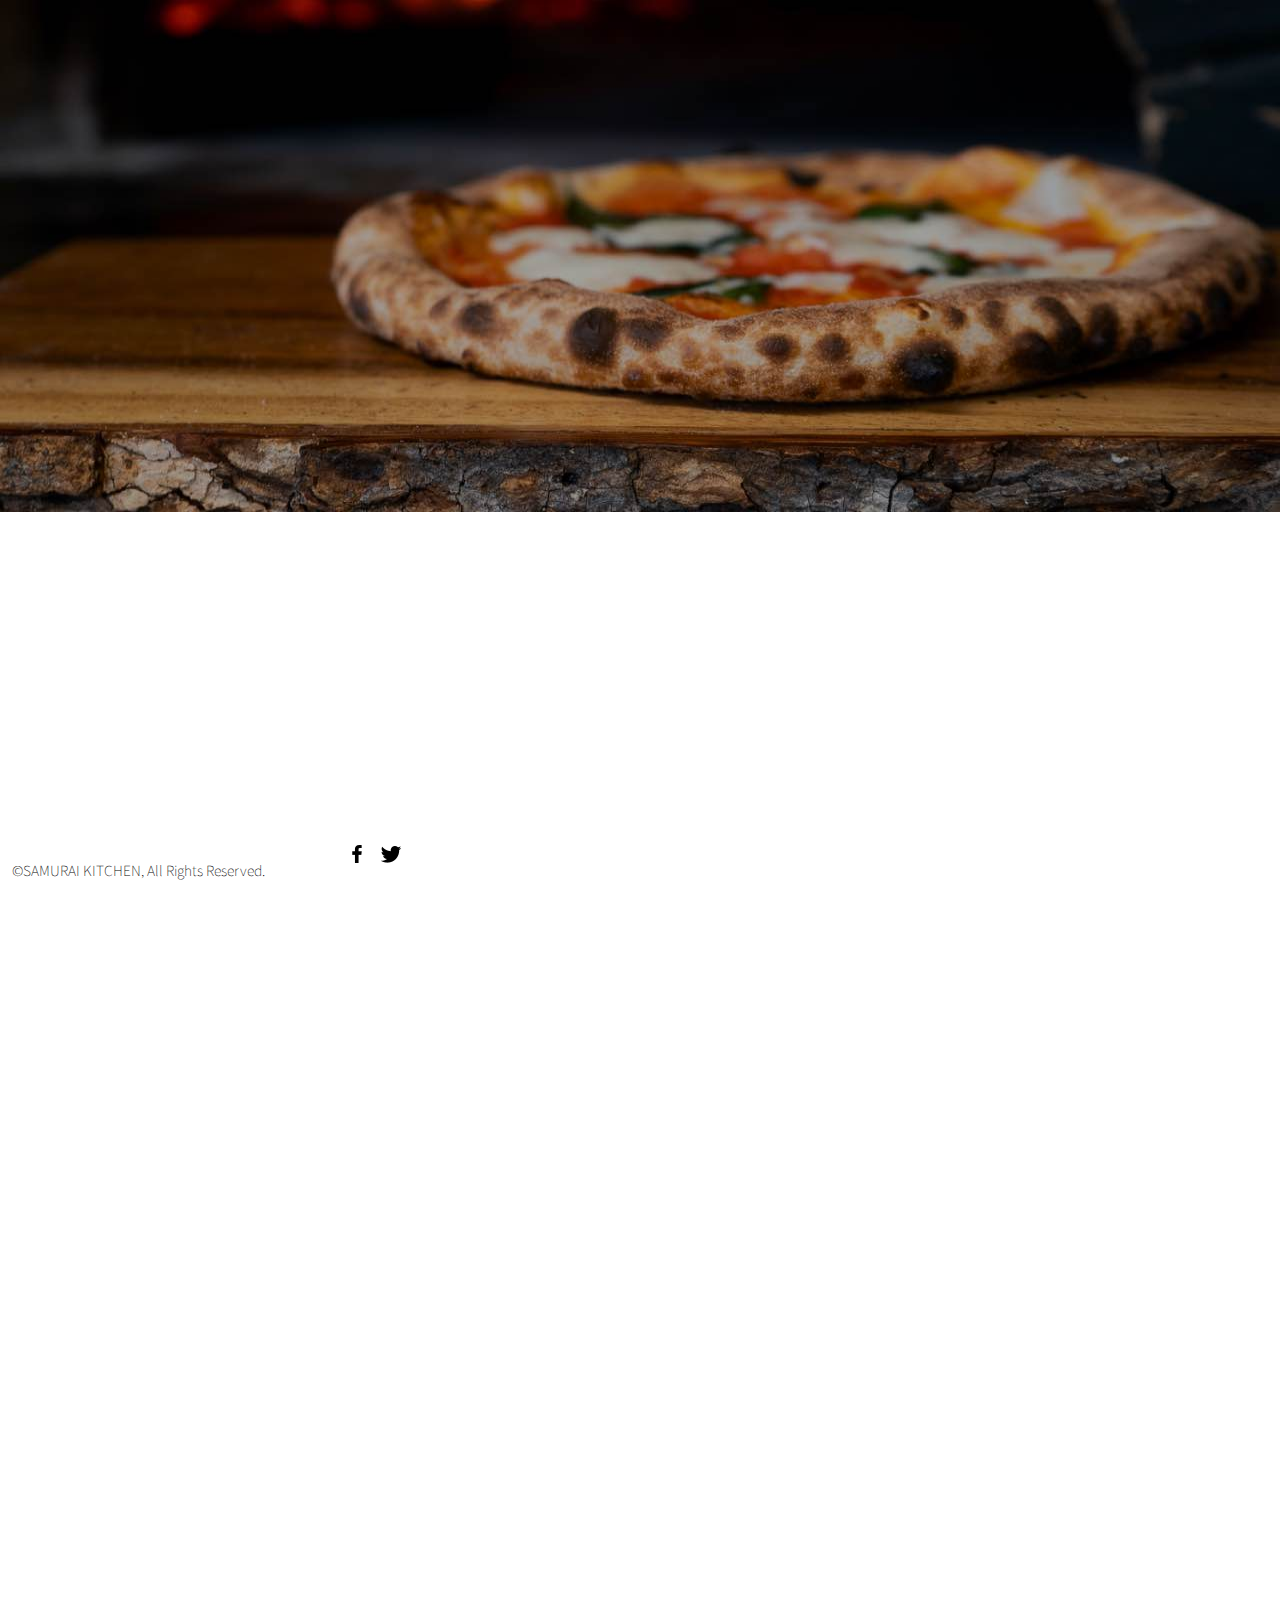
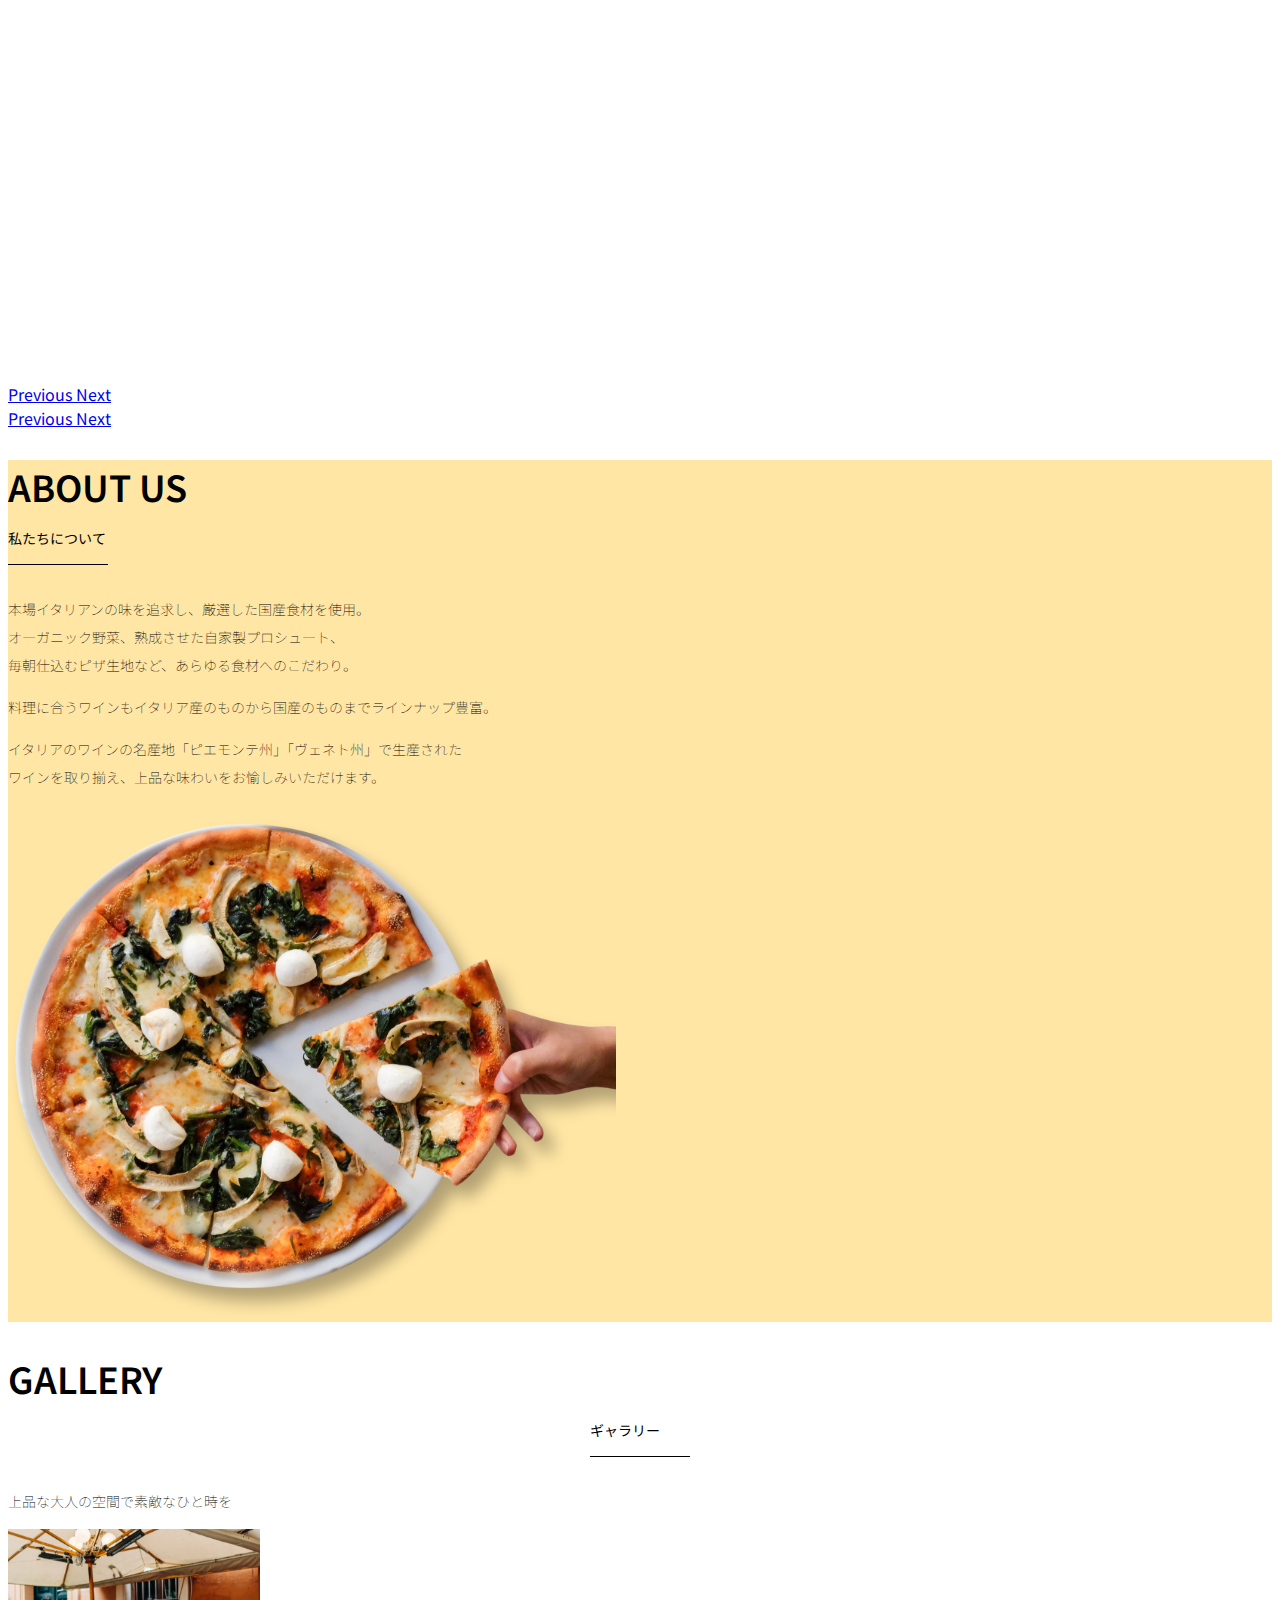
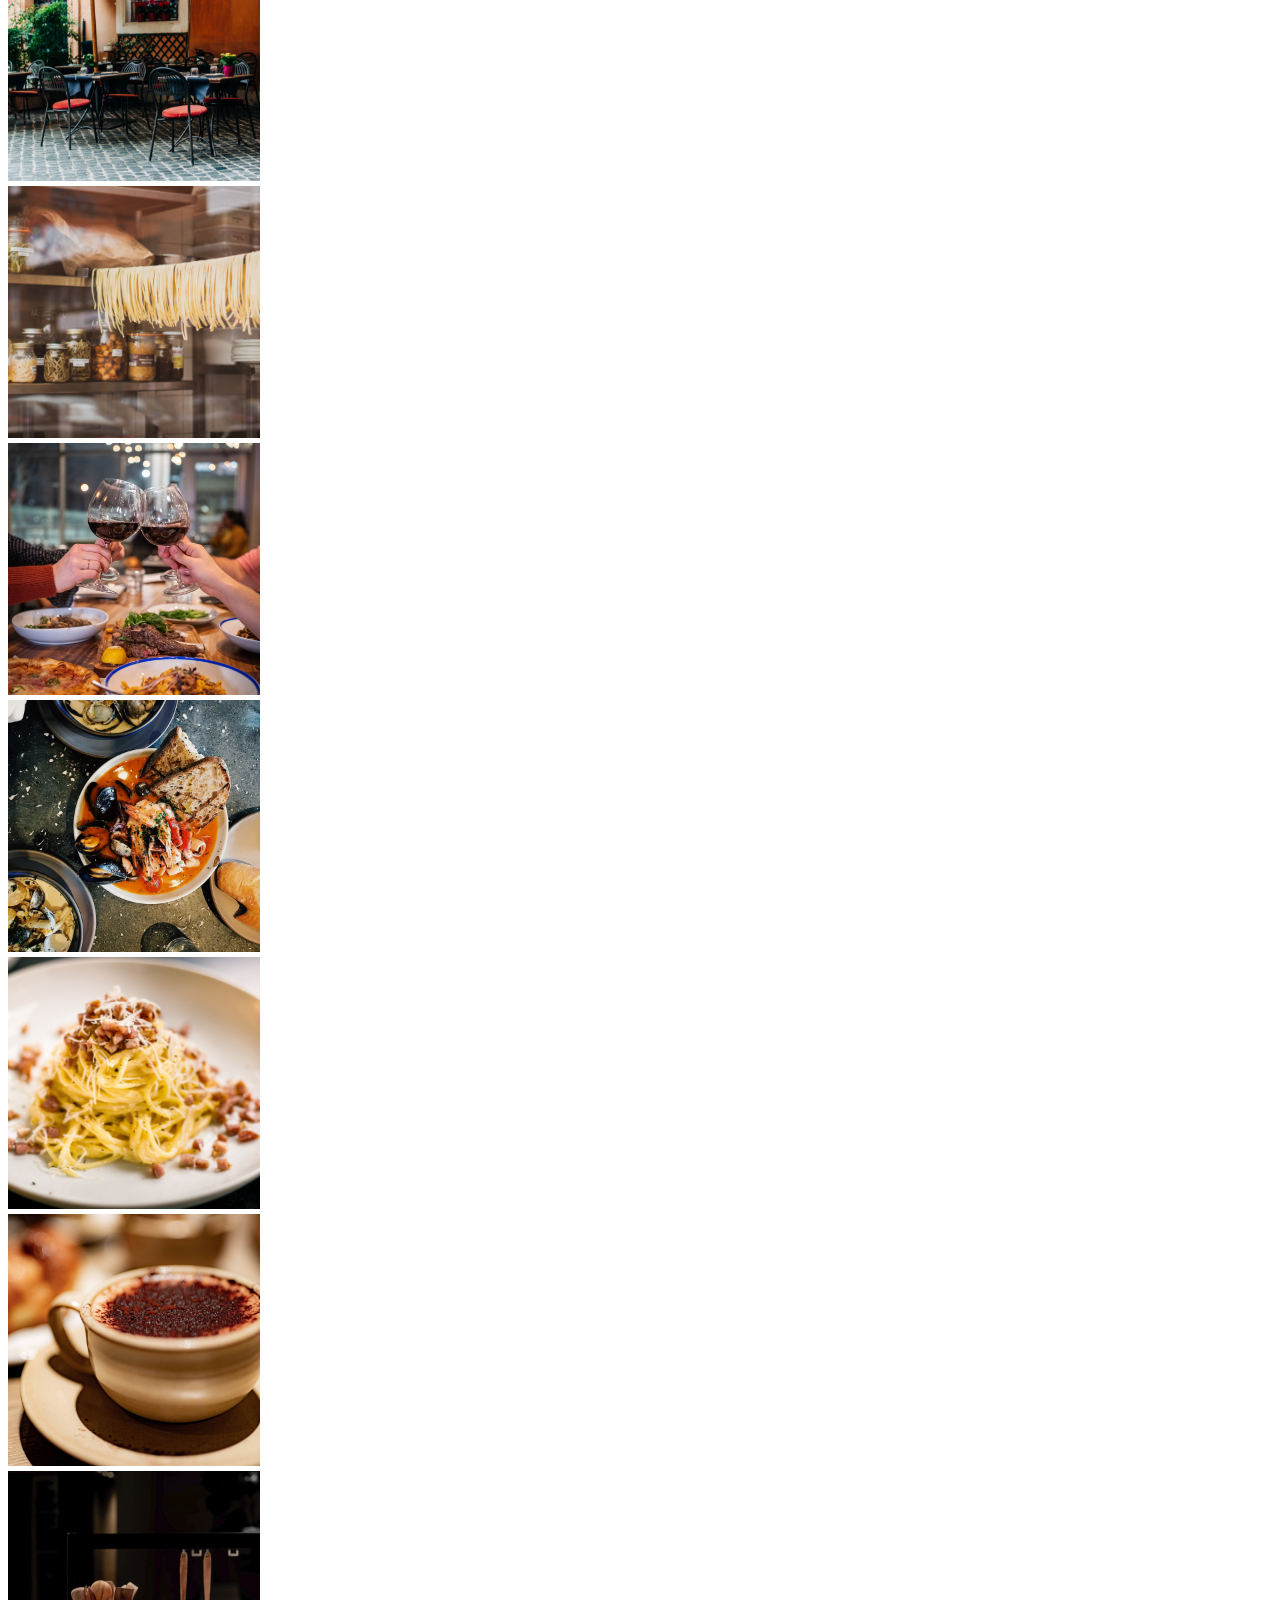
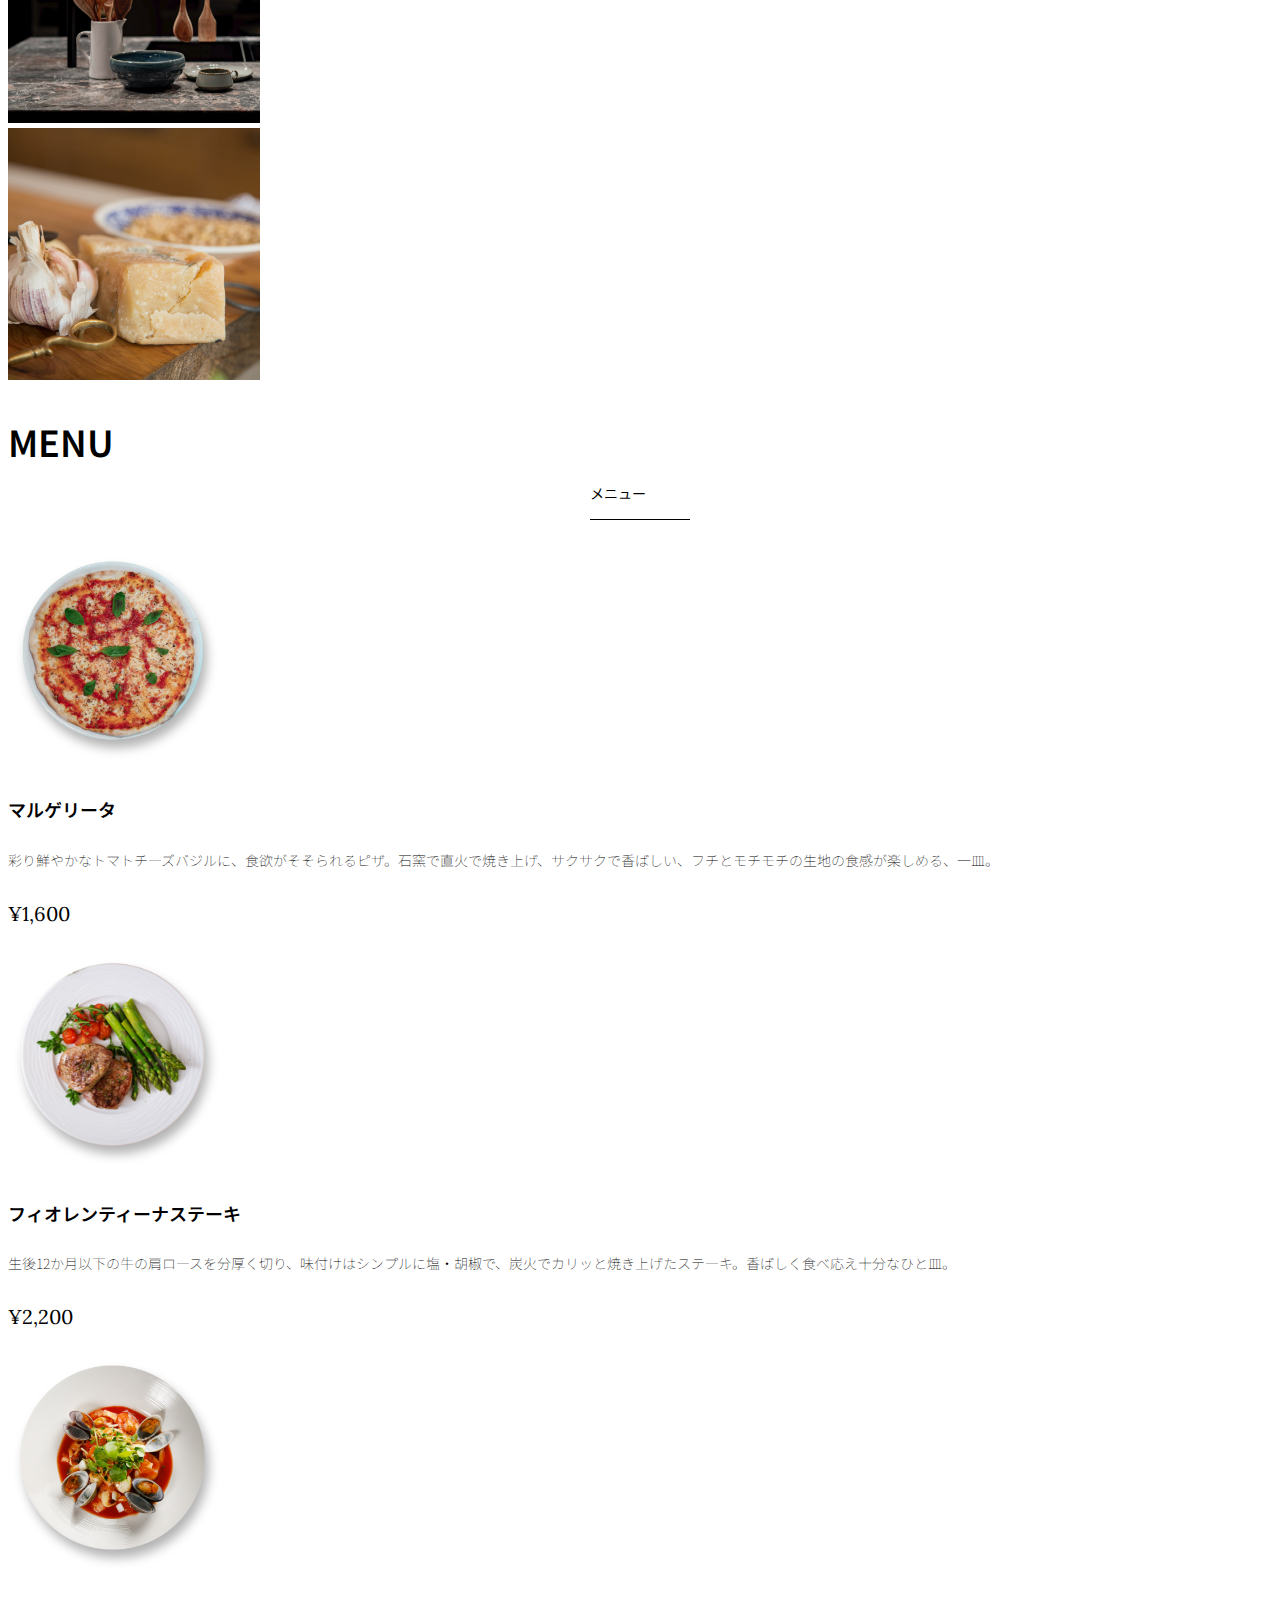
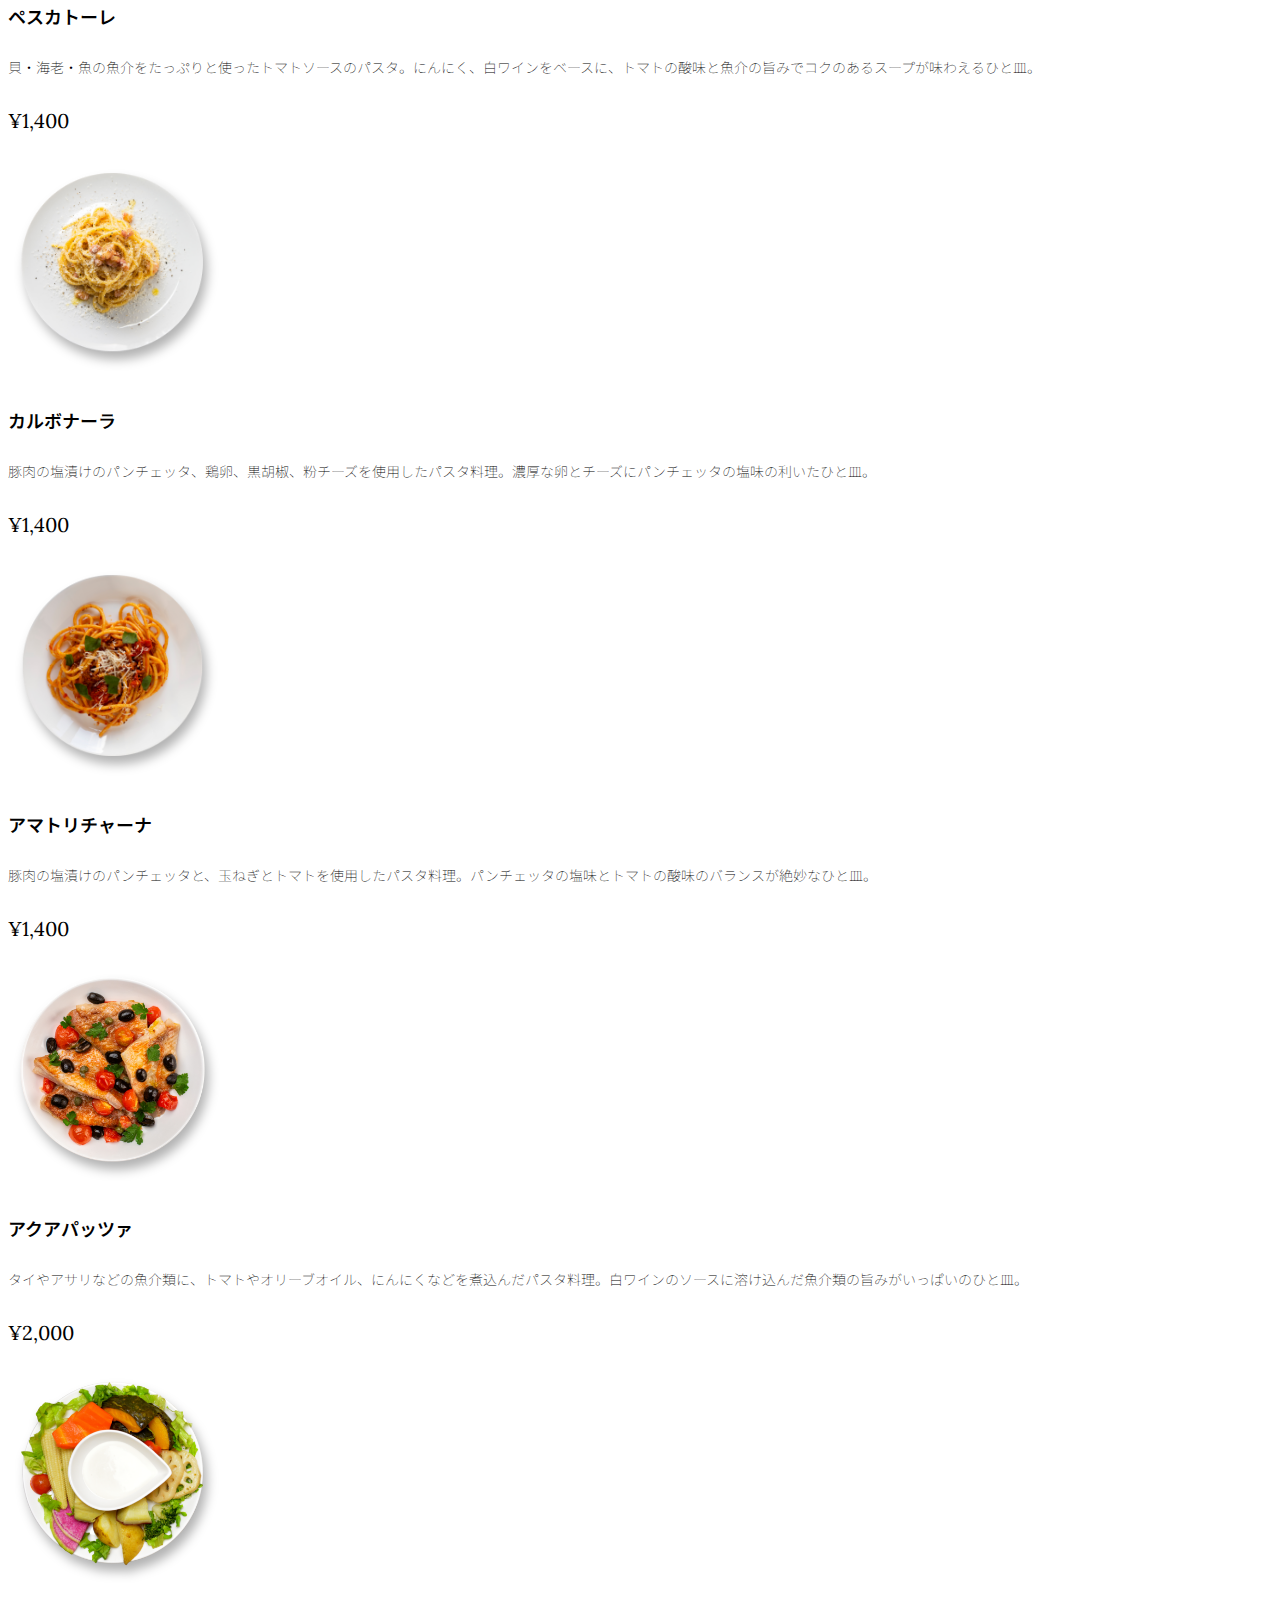
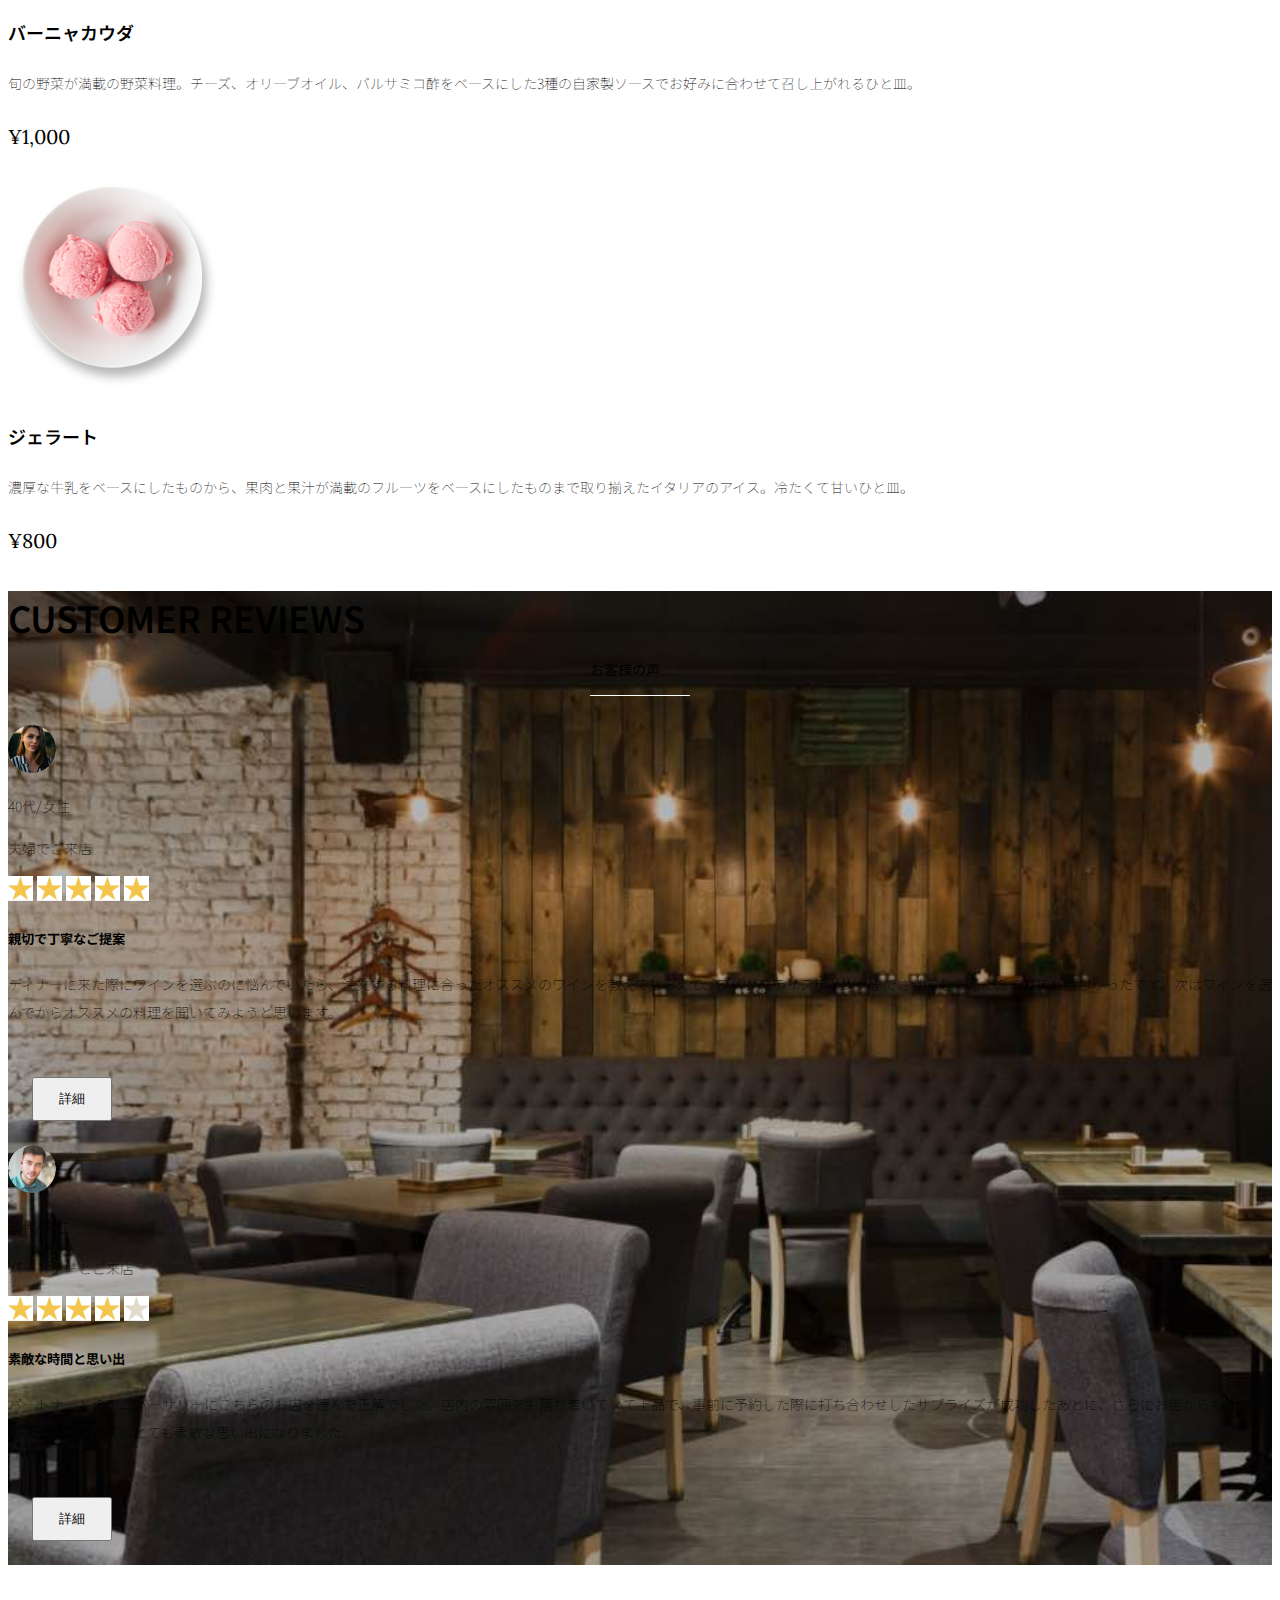
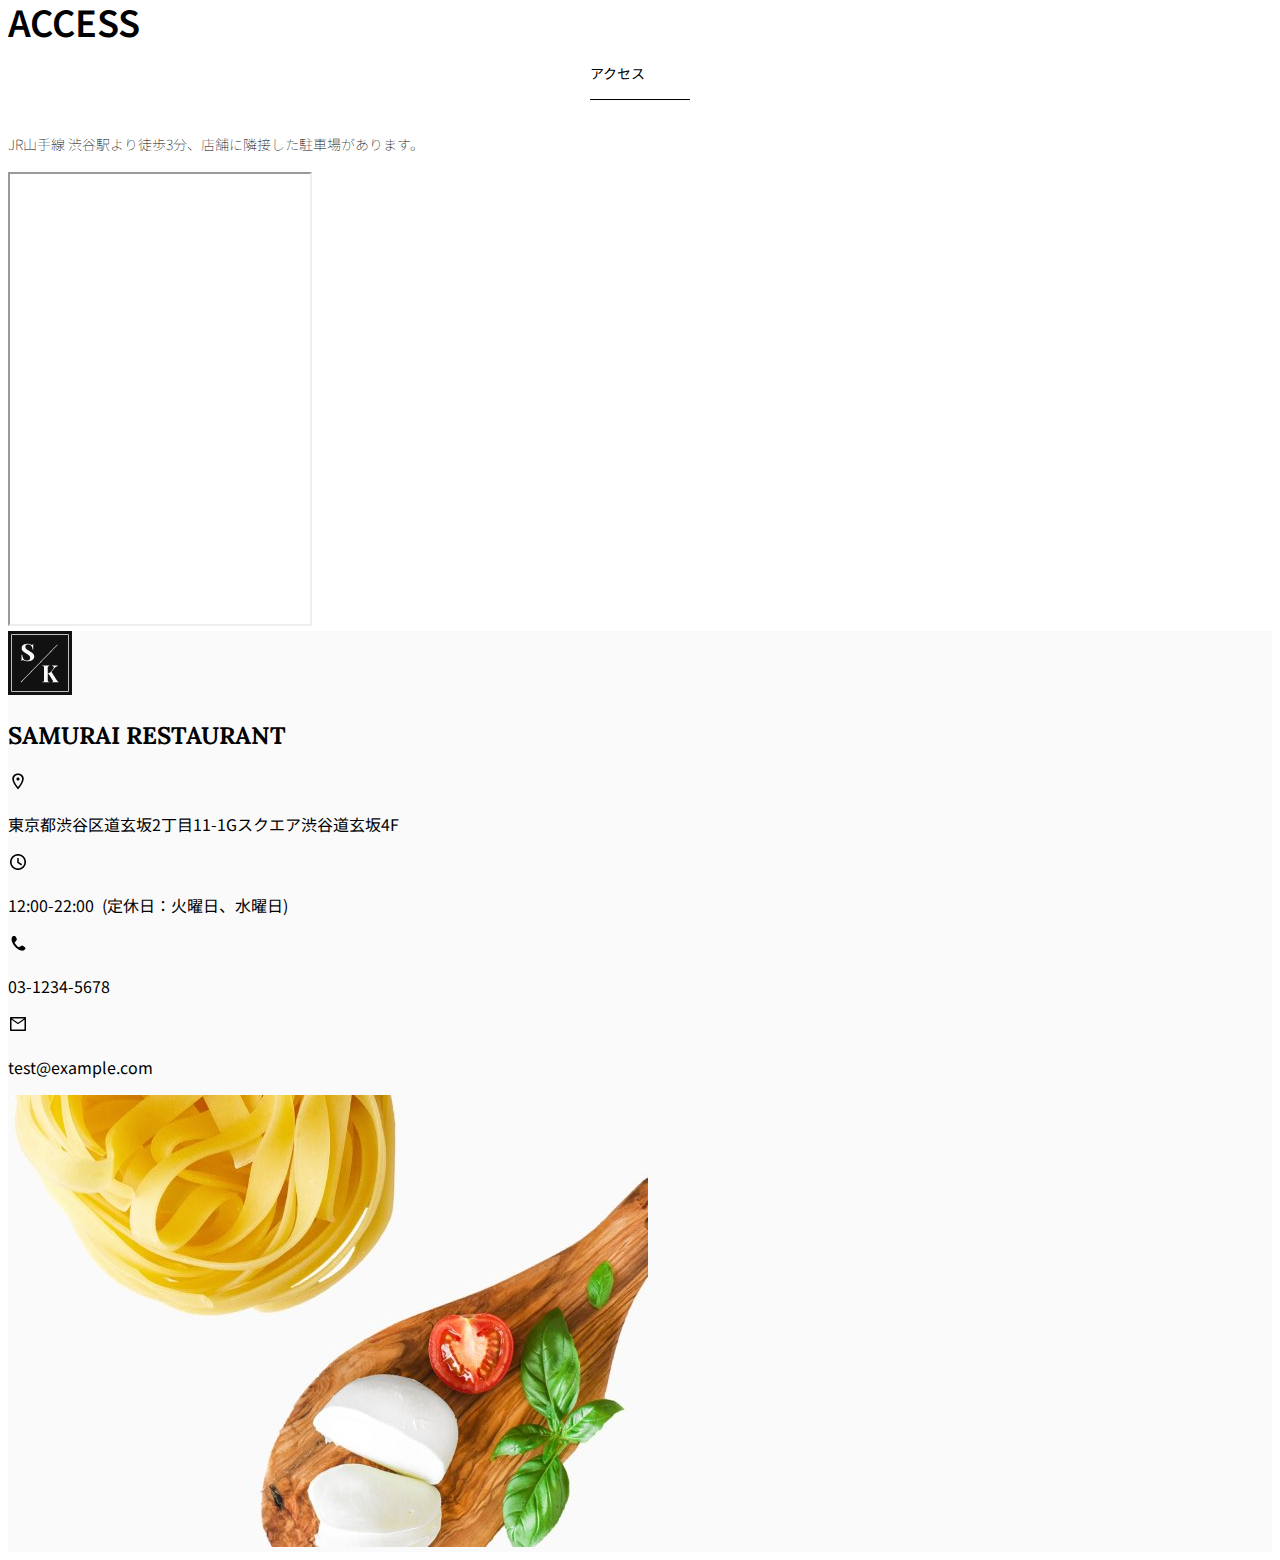
<file: code_for_design_comp/index.html>
<!doctype html>
<html lang="ja">

<head>
  <meta charset="utf-8">
  <meta name="viewport" content="width=device-width, initial-scale=1">
  <meta name="description" content="">
  <meta name="author" content="SAMURAI ENGINEER">
  <title>SAMURAI XD_HTML教材</title>
  <!-- ************************************************ bootstrap.min.cssの読み込み -->
 <link href="https://cdn.jsdelivr.net/npm/bootstrap@5.0.0-beta1/dist/css/bootstrap.min.css" rel="stylesheet"integrity="sha384-giJF6kkoqNQ00vy+HMDP7azOuL0xtbfIcaT9wjKHr8RbDVddVHyTfAAsrekwKmP1" crossorigin="anonymous">
<!-- ************************************************ bootstrap.bundle.min.jsの読み込み -->
  <script src="https://cdn.jsdelivr.net/npm/bootstrap@5.0.0-beta1/dist/js/bootstrap.bundle.min.js" integrity="sha384-ygbV9kiqUc6oa4msXn9868pTtWMgiQaeYH7/t7LECLbyPA2x65Kgf80OJFdroafW" crossorigin="anonymous" defer>
  </script>

  <!-- ************************************************ Google Font読み込み -->
  <link rel="preconnect" href="https://fonts.gstatic.com">
  <link href="https://fonts.googleapis.com/css2?family=Lora&display=swap" rel="stylesheet">
  <link href="https://fonts.googleapis.com/css2?family=Noto+Sans+JP:wght@300&display=swap" rel="stylesheet">
  <!-- ************************************************ Font Awesome -->
  <link rel="stylesheet" href="https://use.fontawesome.com/releases/v5.1.0/css/all.css"
    integrity="sha384-lKuwvrZot6UHsBSfcMvOkWwlCMgc0TaWr+30HWe3a4ltaBwTZhyTEggF5tJv8tbt" crossorigin="anonymous">
  <!-- ************************************************今回作成する styles.cssの読み込み -->
  <link href="stylesheet/style.css" rel="stylesheet">
  <!-- ************************************************  -->
</head>

<body>
  <main>
    <!-- ************************************************ ナビゲーションバー開始 -->
      <nav class="navbar navbar-expand-lg">
     <div class="container">
       <a class="navbar-brand my_navbar_brand">
         <img class="img-fluid navbar_brand_logo" src="img/site_logo.png" alt="サイトアイコン"><span>SAMURAI KITCHEN</span>
       </a>
      <div class="navbar-toggler hamburger_menu" data-bs-toggle="collapse" data-bs-target="#navbarNav"
        aria-controls="navbarNav" aria-expanded="false" aria-label="Toggle navigation">
    <input type="checkbox" id="hamburger_btn_check">
    <label for="hamburger_btn_check" class="hamburger_btn">
    <img class="btn_open" src="img/button_open.png" alt="ナビゲーションバーのボタン">
    <img class="btn_close" src="img/button_close.png" alt="ナビゲーションバーのボタン">
    </label>
</div>
       <div class="collapse navbar-collapse justify-content-end" id="navbarNav">
         <ul class="navbar-nav">
           <li class="nav-item px-2">
             <a class="nav-link my_nav_link my-2" aria-current="page" href="#">HOME</a>
           </li>

           <li class="nav-item px-2">
             <a class="nav-link my_nav_link my-2" href="#about">ABOUT US</a>
           </li>

           <li class="nav-item px-2">
             <a class="nav-link my_nav_link my-2" href="#gallery">GALLERY</a>
           </li>

           <li class="nav-item px-2">
             <a class="nav-link my_nav_link my-2" href="#menu">MENU</a>
           </li>

           <li class="nav-item px-2">
             <a class="nav-link my_nav_link my-2" href="#review">CUSTOMER REVIEWS</a>
           </li>

           <li class="nav-item px-2">
             <a class="nav-link my_nav_link my-2" href="#access">ACCESS</a>
           </li>
             
         </ul>
       </div>
     </div>
   </nav>

    <!-- ************************************************ ナビゲーションバー終了 -->

    <!-- ************************************************ カルーセル開始 -->

   <div id="myCarousel" class="carousel slide mb-5" data-bs-ride="carousel">
  <ol class="carousel-indicators">
    <li data-bs-target="#myCarousel" data-bs-slide-to="0" class="active"></li>
    <li data-bs-target="#myCarousel" data-bs-slide-to="1"></li>
    <li data-bs-target="#myCarousel" data-bs-slide-to="2"></li>
  </ol>

  <div class="carousel-inner">
    <div class="carousel-item active">
      <img src="img/slider-1.jpg" alt="SAMURAI KITCHEN-1">
      <div class="carousel-caption">
        <h1 class="my_carousel_caption">
          Welcome to<br>
          SAMURAI KITCHEN
        </h1>
      </div>
    </div>

    <div class="carousel-item">
      <img src="img/slider-2.jpg" alt="サンプル画像">
      <div class="carousel-caption">
        <h1 class="my_carousel_caption">
          The fabulous combination of&nbsp;wine&nbsp;and&nbsp;food
        </h1>
      </div>
    </div>

    <div class="carousel-item">
      <img src="img/slider-3.jpg" alt="サンプル画像">
      <div class="carousel-caption">
        <h1 class="my_carousel_caption">Get the Italian taste<br>
          at the SAMURAI&nbsp;KITCHEN
        </h1>
      </div>
    </div>

  </div>
  <a class="carousel-control-prev" href="#myCarousel" role="button" data-bs-slide="prev">
    <span class="carousel-control-prev-icon" aria-hidden="true"></span>
    <span class="visually-hidden">Previous</span>
  </a>

  <a class="carousel-control-next" href="#myCarousel" role="button" data-bs-slide="next">
    <span class="carousel-control-next-icon" aria-hidden="true"></span>
    <span class="visually-hidden">Next</span>
  </a>
</div>


     <!-- コントロールボタン 左側 -->
     <a class="carousel-control-prev" href="#myCarousel" role="button" data-bs-slide="prev">
       <span class="visually-hidden">Previous</span>
     </a>

     <!-- コントロールボタン 右側 -->
     <a class="carousel-control-next" href="#myCarousel" role="button" data-bs-slide="next">
       <span class="visually-hidden">Next</span>
     </a>
   </div>

    <!-- ************************************************ カルーセル終了 -->

    <!-- ************************************************ アバウトセクション開始 -->

<section class="about_us_bg" id="about">
  <div class="container py-5 mb-5">
    <div class="row">
      <div class="col-lg-6 text-left">
        <div class="py-5">
          <h2 class="section_title about mb-5">
            ABOUT US
          </h2>
          <p class="mb-2">
            本場イタリアンの味を追求し、厳選した国産食材を使用。<br>
            オーガニック野菜、熟成させた自家製プロシュート、<br>
            毎朝仕込むピザ生地など、あらゆる食材へのこだわり。<br>
          </p>
          <p class="mb-2">
            料理に合うワインもイタリア産のものから国産のものまでラインナップ豊富。<br>
          </p>
          <p class="mb-2">
            イタリアのワインの名産地「ピエモンテ州」「ヴェネト州」で生産された<br>
            ワインを取り揃え、上品な味わいをお愉しみいただけます。<br>
          </p>
        </div>
      </div>
      <div class="col-lg-6">
        <img src="img/img-about-us.png" class="img-fluid" alt="pizza">
      </div>
    </div>
  </div>
</section>

    <!-- ************************************************ アバウトセクション終了 -->

    <!-- ************************************************ ギャラリーセクション開始 -->

    <section id="gallery">
    <section id="gallery">
      <div class="container mb-5">
        <h2 class="mb-3 section_title gallery text-center">GALLERY</h2>
        <p class="text-center mb-5">
          上品な大人の空間で素敵なひと時を
        </p>

        <div class="row">
          <div class="col-6 col-lg-3 mb-4 d-flex justify-content-center">
            <img class="img-fluid" src="img/gallery-1.jpg" alt="サンプル画像">
          </div>

          <div class="col-6 col-lg-3 mb-4 d-flex justify-content-center">
            <img class="img-fluid" src="img/gallery-2.jpg" alt="サンプル画像">
          </div>

          <div class="col-6 col-lg-3 mb-4 d-flex justify-content-center">
            <img class="img-fluid" src="img/gallery-3.jpg" alt="サンプル画像">
          </div>

          <div class="col-6 col-lg-3 mb-4 d-flex justify-content-center">
            <img class="img-fluid" src="img/gallery-4.jpg" alt="サンプル画像">
          </div>

          <div class="col-6 col-lg-3 mb-4 d-flex justify-content-center">
            <img class="img-fluid" src="img/gallery-5.jpg" alt="サンプル画像">
          </div>

          <div class="col-6 col-lg-3 mb-4 d-flex justify-content-center">
            <img class="img-fluid" src="img/gallery-6.jpg" alt="サンプル画像">
          </div>

          <div class="col-6 col-lg-3 mb-4 d-flex justify-content-center">
            <img class="img-fluid" src="img/gallery-7.jpg" alt="サンプル画像">
          </div>

          <div class="col-6 col-lg-3 mb-4 d-flex justify-content-center">
            <img class="img-fluid" src="img/gallery-8.jpg" alt="サンプル画像">
          </div>

        </div>
      </div>
    </section>

    </section>
    <!-- ************************************************ ギャラリーセクション終了 -->

    <!-- ************************************************ メニューセクション -->
      
    <section id="menu">
      <div class="container">
        <div class="row">
          <div class="col-lg-12">
            <h2 class="section_title menu text-center mb-5">MENU</h2>
          </div>
        </div>
      </div>

      <div class="container mb-5">
        <div class="row">
          <div class="col-12 col-lg-6">
            <div class="row g-0 mb-4">
              <div class="col-12 col-lg-5 text-center">
                <img src="img/margherita.png" class="img-fluid" alt="マルゲリータ">
              </div>
              <div class="col-12 col-lg-7 p-4">
              <h4 class="mb-0 menu_title">マルゲリータ</h4>
                <p class="my-auto">彩り鮮やかなトマトチーズバジルに、食欲がそそられるピザ。石窯で直火で焼き上げ、サクサクで香ばしい、フチとモチモチの生地の食感が楽しめる、一皿。</p>
                <p class="menu_price">¥1,600</p>
              </div>
            </div>
          </div>

          <div class="col-12 col-lg-6">
            <div class="row g-0 mb-4">
              <div class="col-12 col-lg-5 text-center">
              <img src="img/steak.png" class="img-fluid" alt="フィオレンティーナステーキ">
              </div>
              <div class="col-12 col-lg-7 p-4">
                <h4 class="mb-0 menu_title">フィオレンティーナステーキ</h4>
                <p class="my-auto">生後12か月以下の牛の肩ロースを分厚く切り、味付けはシンプルに塩・胡椒で、炭火でカリッと焼き上げたステーキ。香ばしく食べ応え十分なひと皿。</p>
                <p class="menu_price">¥2,200</p>
              </div>
            </div>
          </div>

          <div class="col-12 col-lg-6">
            <div class="row g-0 mb-4">
              <div class="col-12 col-lg-5 text-center">
                <img src="img/pescatore.png" class="img-fluid" alt="ペスカトーレ">
              </div>
              <div class="col-12 col-lg-7 p-4">
                <h4 class="mb-0 menu_title">ペスカトーレ</h4>
                <p class="my-auto">貝・海老・魚の魚介をたっぷりと使ったトマトソースのパスタ。にんにく、白ワインをベースに、トマトの酸味と魚介の旨みでコクのあるスープが味わえるひと皿。</p>
                <p class="menu_price">¥1,400</p>
              </div>
            </div>
          </div>

          <div class="col-12 col-lg-6">
            <div class="row g-0 mb-4">
              <div class="col-12 col-lg-5 text-center">
                <img src="img/carbonara.png" class="img-fluid" alt="カルボナーラ">
              </div>
              <div class="col-12 col-lg-7 p-4">
                <h4 class="mb-0 menu_title">カルボナーラ</h4>
                <p class="my-auto">豚肉の塩漬けのパンチェッタ、鶏卵、黒胡椒、粉チーズを使用したパスタ料理。濃厚な卵とチーズにパンチェッタの塩味の利いたひと皿。</p>
                <p class="menu_price">¥1,400</p>
              </div>
            </div>
          </div>

          <div class="col-12 col-lg-6">
            <div class="row g-0 mb-4">
              <div class="col-12 col-lg-5 text-center">
                <img src="img/amatriciana.png" class="img-fluid" alt="アマトリチャーナ">
              </div>
              <div class="col-12 col-lg-7 p-4">
                <h4 class="mb-0 menu_title">アマトリチャーナ</h4>
                <p class="my-auto">豚肉の塩漬けのパンチェッタと、玉ねぎとトマトを使用したパスタ料理。パンチェッタの塩味とトマトの酸味のバランスが絶妙なひと皿。</p>
                <p class="menu_price">¥1,400</p>
              </div>
            </div>
          </div>

          <div class="col-12 col-lg-6">
            <div class="row g-0 mb-4">
              <div class="col-12 col-lg-5 text-center">
                <img src="img/acqua-pazza.png" class="img-fluid" alt="アクアパッツァ">
              </div>
              <div class="col-12 col-lg-7 p-4">
                <h4 class="mb-0 menu_title">アクアパッツァ</h4>
                <p class="my-auto">タイやアサリなどの魚介類に、トマトやオリーブオイル、にんにくなどを煮込んだパスタ料理。白ワインのソースに溶け込んだ魚介類の旨みがいっぱいのひと皿。</p>
                <p class="menu_price">¥2,000</p>
              </div>
            </div>
          </div>

          <div class="col-12 col-lg-6">
            <div class="row g-0 mb-4">
              <div class="col-12 col-lg-5 text-center">
                <img src="img/bagna-cauda.png" class="img-fluid" alt="バーニャカウダ">
              </div>
              <div class="col-12 col-lg-7 p-4">
                <h4 class="mb-0 menu_title">バーニャカウダ</h4>
                <p class="my-auto">旬の野菜が満載の野菜料理。チーズ、オリーブオイル、バルサミコ酢をベースにした3種の自家製ソースでお好みに合わせて召し上がれるひと皿。</p>
                <p class="menu_price">¥1,000</p>
              </div>
            </div>
          </div>

          <div class="col-12 col-lg-6">
            <div class="row g-0 mb-4">
              <div class="col-12 col-lg-5 text-center">
                <img src="img/gelato.png" class="img-fluid" alt="ジェラート">
              </div>
              <div class="col-12 col-lg-7 p-4">
                <h4 class="mb-0 menu_title">ジェラート</h4>
                <p class="my-auto">濃厚な牛乳をベースにしたものから、果肉と果汁が満載のフルーツをベースにしたものまで取り揃えたイタリアのアイス。冷たくて甘いひと皿。</p>
                <p class="menu_price">¥800</p>
              </div>
            </div>
          </div>
        </div>
      </div>
    </section>

    
    <!-- ************************************************ メニューセクション終了 -->

    <!-- ************************************************ レビューセクション開始 -->
      <section id="review">
      <div class="review_wrapper">
        <div class="container py-5 mb-5">
          <div class="text-center mb-5">
            <h2 class="section_title review text-center text-white">CUSTOMER REVIEWS</h2>
          </div>
          <div class="row pb-5 justify-content-center">
            <div class="col-12 col-lg-5 mt-3">
              <div class="bg-white h_420">
                <div class="p-4">
                  <div class="d-flex align-items-center">
                    <img src="img/customer-woman.png" class="reviewer_img" alt="サンプル画像">
                    <div>
                      <p class="my-0">40代/女性</p>
                      <p class="my-0">夫婦でご来店</p>
                    </div>
                  </div>
                  <div class="my-3">
                    <img src="img/star-point.png" class="star_img" alt="star">
                    <img src="img/star-point.png" class="star_img" alt="star">
                    <img src="img/star-point.png" class="star_img" alt="star">
                    <img src="img/star-point.png" class="star_img" alt="star">
                    <img src="img/star-point.png" class="star_img" alt="star">
                  </div>
                  <h5>親切で丁寧なご提案</h5>
                  <p>
                    ディナーに来た際にワインを選ぶのに悩んでいたら、注文する料理に合ったオススメのワインを教えてもらえて、ワインのテイスティングまでさせてもらえたのでとても嬉しかったです。次はワインを選んでからオススメの料理を聞いてみようと思います。
                  </p>
                  <button type="button" class="btn btn-warning shadow fix_bottom">詳細</button>
                </div>
              </div>
            </div>
            <div class="col-12 col-lg-5 mt-3">
              <div class="bg-white h_420">
                <div class="p-4">
                  <div class="d-flex align-items-center">
                    <img src="img/customer-man.png" class="reviewer_img" alt="サンプル画像">
                    <div>
                      <p class="my-0">30代/男性</p>
                      <p class="my-0">パートナーとご来店</p>
                    </div>
                  </div>
                  <div class="my-3">
                    <img src="img/star-point.png" class="star_img" alt="star">
                    <img src="img/star-point.png" class="star_img" alt="star">
                    <img src="img/star-point.png" class="star_img" alt="star">
                    <img src="img/star-point.png" class="star_img" alt="star">
                    <img src="img/star-no-point.png" class="star_img" alt="no-star">
                  </div>
                  <h5>素敵な時間と思い出</h5>
                  <p>
                    パートナーとのアニバーサリーにこちらのお店を選んで正解でした。店内の雰囲気も落ち着いていて上品で、事前に予約した際に打ち合わせしたサプライズが成功したあとに、さらにお店からもサプライズをいただけて、とても素敵な思い出になりました。
                  </p>
                  <button type="button" class="btn btn-warning shadow fix_bottom">詳細</button>
                </div>
              </div>
            </div>
          </div>
        </div>
      </div>
    </section> 
    <!-- ************************************************ レビューセクション終了 -->

    <!-- ************************************************ アクセスセクション開始 -->
       <section id="access">
      <div class="container">

        <div class="row">
          <div class="col-lg-12 text-center mb-5">
            <h2 class="section_title text-center access mb-5">ACCESS</h2>
            <p>JR山手線 渋谷駅より徒歩3分、店舗に隣接した駐車場があります。</p>
          </div>
        </div>
      </div>

      <div class="container mb-5 px-2">
        <iframe
          src="https://www.google.com/maps/embed?pb=!1m18!1m12!1m3!1d12967.114087343349!2d139.687349334065!3d35.657827993593834!2m3!1f0!2f0!3f0!3m2!1i1024!2i768!4f1.1!3m3!1m2!1s0x6018f5209bb80c49%3A0x7abbc1a9d7d575eb!2z5qCq5byP5Lya56S-5L6N!5e0!3m2!1sja!2sjp!4v1623882550231!5m2!1sja!2sjp"
          class="w-100" style="height: 50vh;" loading="lazy"></iframe>
      </div>
    </section>
    <!-- ************************************************ アクセスセクション終了 -->


    <!-- ************************************************ フッター開始 -->
        <footer id="footer">
      <div class="container">
        <div class="row">
          <div class="col-12 col-lg-6 position-relative">
            <div class="row pt-5">
              <div class="col-lg-2 text-center my-3">
                <img class="img-fluid footer_brand_logo" src="img/site_logo.png" alt="サンプル画像">
              </div>
              <div class="col-lg-10 align-self-center my-3">
                <h2 class="m-0 footer_text">SAMURAI RESTAURANT</h2>
              </div>
            </div>

            <div class="restaurant_info py-3">
              <div class="d-flex mb-3">
                <img src="img/icon-Marker.png" alt="marker">
                <p class="p-0 m-0">東京都渋谷区道玄坂2丁目11-1Gスクエア渋谷道玄坂4F</p>
              </div>
              <div class="d-flex mb-3">
                <img src="img/icon-Clock.png" alt="clock">
                <p class="p-0 m-0">12:00-22:00&nbsp;&nbsp;(定休日：火曜日、水曜日)</p>
              </div>
              <div class="d-flex mb-3">
                <img src="img/icon-Phone.png" alt="phone">
                <p class="p-0 m-0">03-1234-5678</p>
              </div>
              <div class="d-flex mb-3">
                <img src="img/icon-Mail.png" alt="mail">
                <p class="p-0 m-0">test@example.com</p>
              </div>
            </div>

            <div class="copy_right align-items-center">
              <p>
                ©SAMURAI KITCHEN, All Rights Reserved.
              </p>
              <img src="img/icon-facebook.png" class="sns_img" alt="facebook">
              <img src="img/icon-twitter.png" class="sns_img" alt="twitter">
            </div>
          </div>

          <div class="col-12 col-lg-6 d-none d-lg-block">
            <img src="img/background-footer.jpg" alt="背景画像">
          </div>
        </div>
      </div>
    </footer>
    
    <!-- ************************************************ フッター終了 -->
  </main>
</body>

</html>
</file>
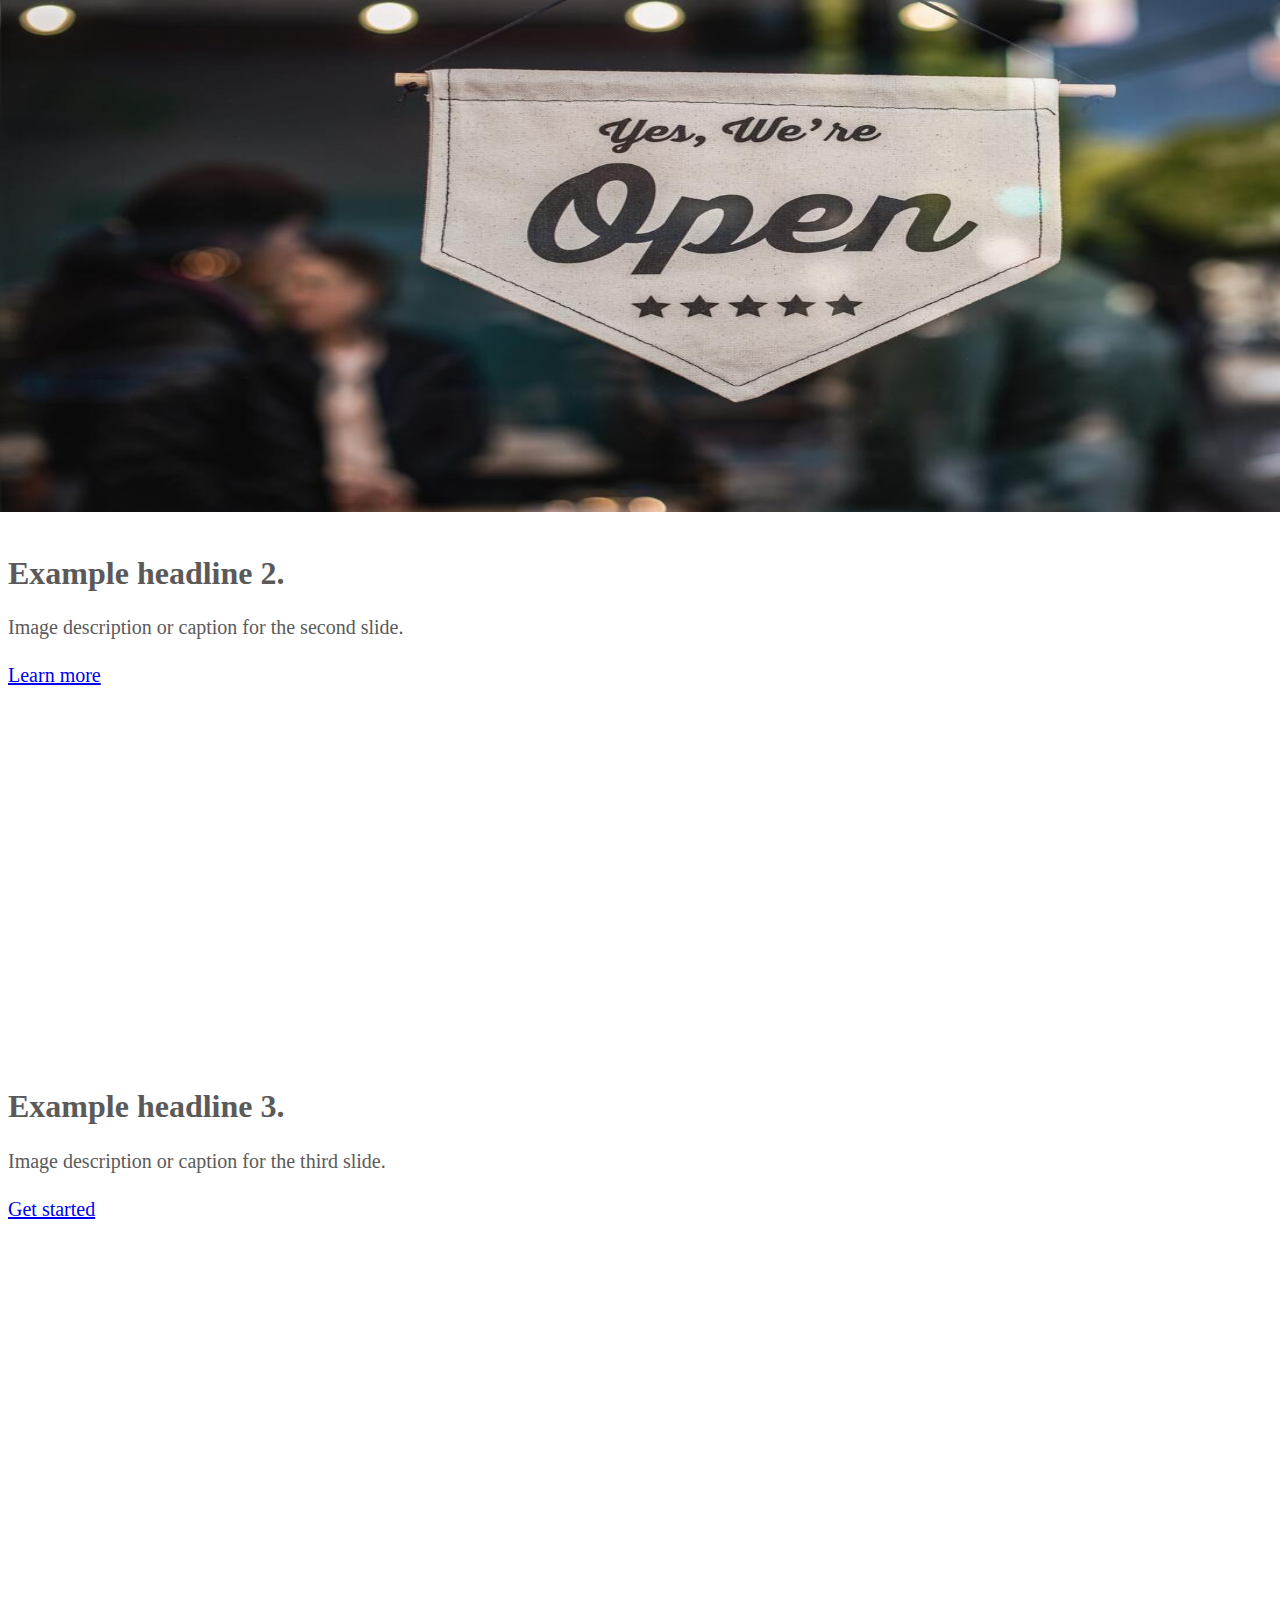
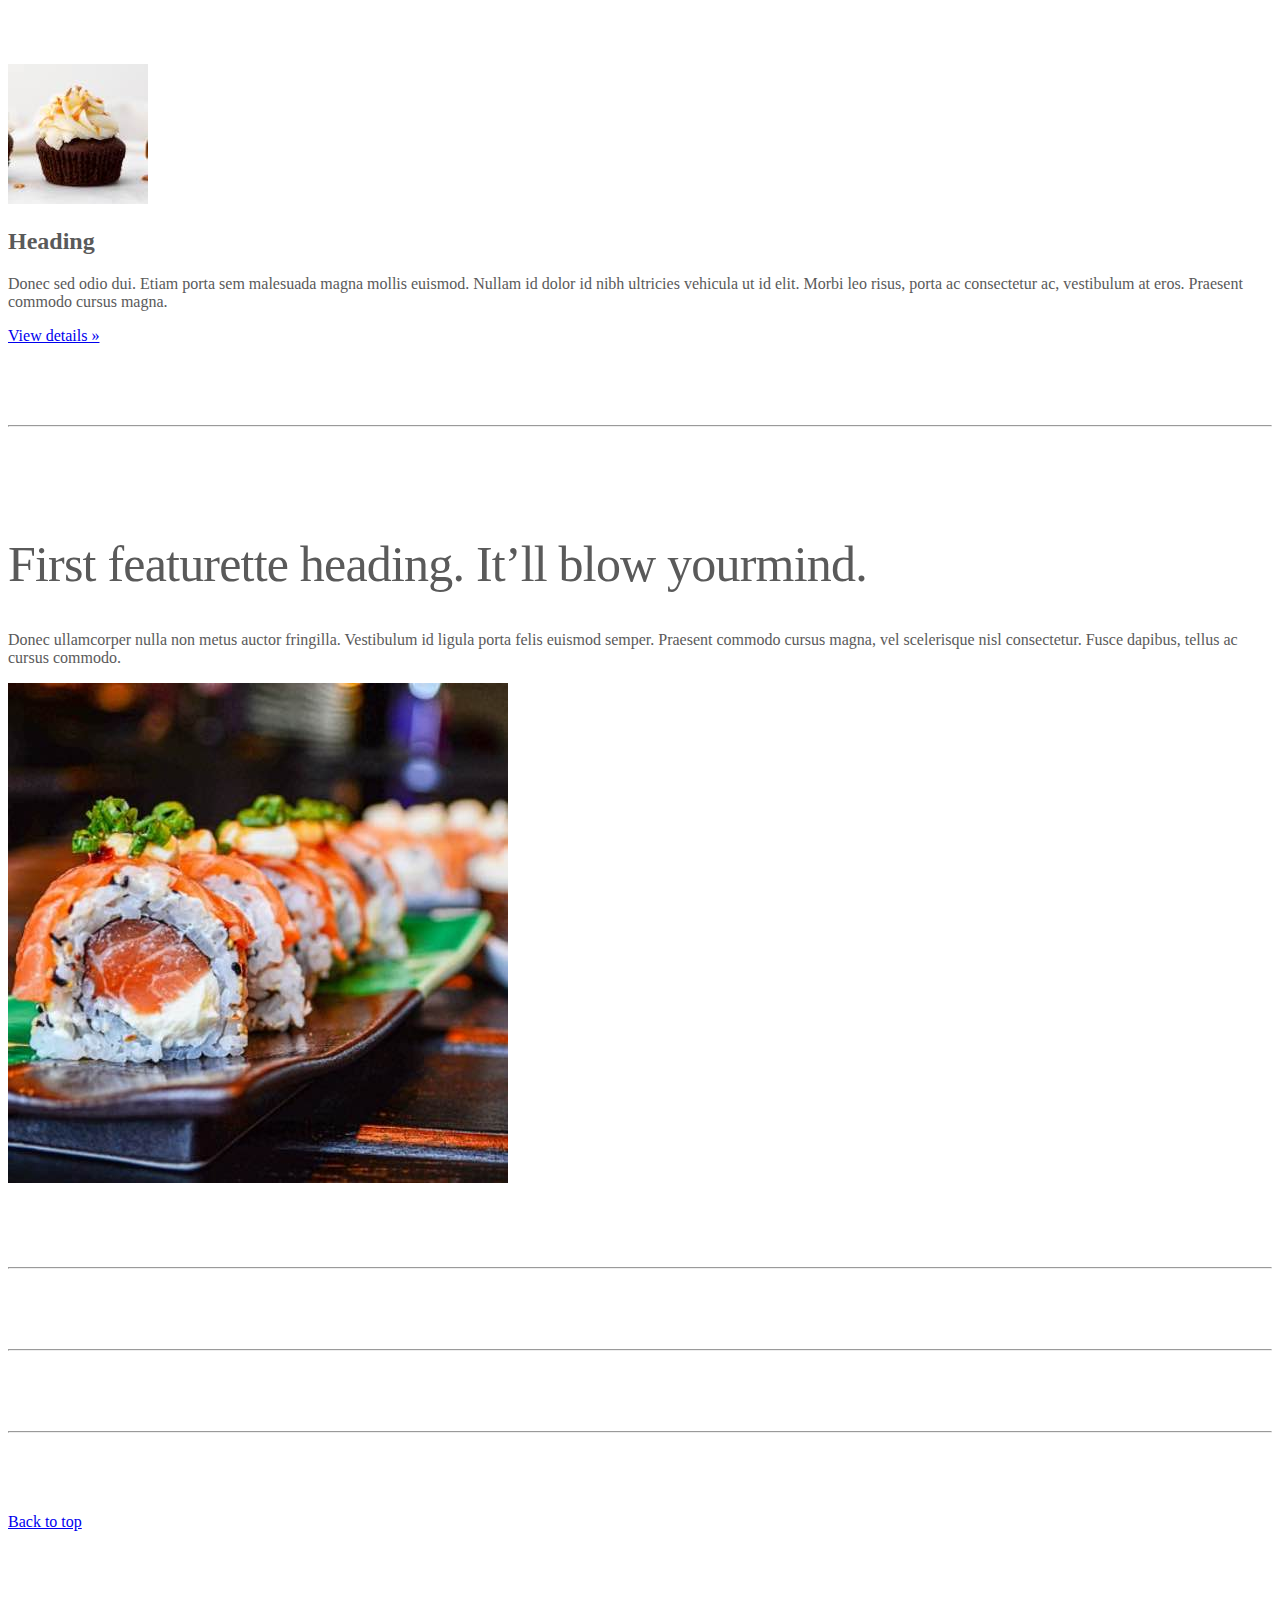
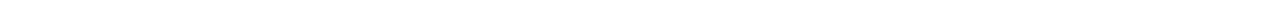
<file: bs_kadai_003/index_for_student.html>
<!doctype html>
<html lang="en">
  <head>
    <meta charset="utf-8">
    <meta name="viewport" content="width=device-width, initial-scale=1">
    <meta name="description" content="">
    <meta name="author" content="Mark Otto, Jacob Thornton, and Bootstrap contributors">
    <meta name="generator" content="Hugo 0.79.0">
    <title>Carousel Template · Bootstrap v5.0</title>
    <link rel="canonical" href="https://getbootstrap.com/docs/5.0/examples/carousel/">
    <!-- ************************************************ bootstrap.min.cssの読み込み -->
      <link href="https://cdn.jsdelivr.net/npm/bootstrap@5.0.0-beta1/dist/css/bootstrap.min.css" rel="stylesheet" integrity="sha384-giJF6kkoqNQ00vy+HMDP7azOuL0xtbfIcaT9wjKHr8RbDVddVHyTfAAsrekwKmP1" crossorigin="anonymous">
       <!-- ************************************************ carousel.cssの読み込み -->
    <link href="carousel.css" rel="stylesheet">
    <!-- ************************************************ bootstrap.bundle.min.jsの読み込み -->
      <script src="https://cdn.jsdelivr.net/npm/bootstrap@5.0.0-beta1/dist/js/bootstrap.bundle.min.js" integrity="sha384-ygbV9kiqUc6oa4msXn9868pTtWMgiQaeYH7/t7LECLbyPA2x65Kgf80OJFdroafW" crossorigin="anonymous" defer></script>
</head>
  <body>
    <main>
      <!-- ************************************************ カールセル開始 -->
      <!-- <div id="myCarousel" class="carousel slide" data-bs-ride="carousel"> -->
         <div id="myCarousel" class="carousel slide carousel-fade" data-bs-ride="carousel">
  

        <!-- <div class="carousel-inner"> -->
        <div class="carousel-inner">
          <!-- <div class="carousel-item active"> -->
          <div class="carousel-item active">
            <img src="img/top_1.jpg" alt="サンプル画像1">
            <div class="container">
              <!-- <div class="carousel-caption"> -->
              <div class="carousel-caption">
                <h1>Example headline.</h1>
                <p>Cras justo odio, dapibus ac facilisis in, egestas eget quam. Donec id elit non mi porta gravida at eget
                  metus. Nullam id dolor id nibh ultricies vehicula ut id elit.</p>
                <!-- <p><a class="btn btn-lg btn-primary" href="#" role="button">Sign up today</a></p> -->
                <p><a class="btn btn-lg btn-primary" href="#" role="button">Sign up today</a></p>
              </div>
            </div>
          </div>
              <div class="carousel-item">
  <img src="img/top_2.jpg" alt="サンプル画像2">
  <div class="container">
    <div class="carousel-caption">
      <h1>Example headline 2.</h1>
      <p>Image description or caption for the second slide.</p>
      <p><a class="btn btn-lg btn-primary" href="#" role="button">Learn more</a></p>
    </div>
  </div>
</div>

<div class="carousel-item">
  <img src="img/top_3.jpg" alt="サンプル画像3">
  <div class="container">
    <div class="carousel-caption">
      <h1>Example headline 3.</h1>
      <p>Image description or caption for the third slide.</p>
      <p><a class="btn btn-lg btn-primary" href="#" role="button">Get started</a></p>
    </div>
  </div>
</div>
        </div>
      </div>
      <!-- ************************************************ カールセル終了 -->
      <!-- <div class="container marketing"> -->
      <div class="">
        <!-- <div class="row"> -->
        <div class="">
          <!-- <div class="col-lg-4"> -->
          <div class="">
            <img src="img/cake.jpg" class="rounded-circle" alt="サンプル画像2">
            <h2>Heading</h2>
            <p>Donec sed odio dui. Etiam porta sem malesuada magna mollis euismod. Nullam id dolor id nibh ultricies
              vehicula ut id elit. Morbi leo risus, porta ac consectetur ac, vestibulum at eros. Praesent commodo cursus
              magna.</p>
            <!-- <p><a class="btn btn-secondary" href="#" role="button">View details &raquo;</a></p> -->
            <p><a class="" href="#" role="button">View details &raquo;</a></p>
          </div>
        </div>
        <hr class="featurette-divider">
        <!-- <div class="row"> -->
        <div class="">
          <!-- <div class="col-md-7"> -->
          <div class="">
            <!-- <h2 class="featurette-heading">First featurette heading. <span class="text-muted">It’ll blow yourmind.</span> -->
            <h2 class="featurette-heading">First featurette heading. <span class="">It’ll blow yourmind.</span></h2>
            <!-- <p class="lead">Donec ullamcorper nulla non metus auctor fringilla. Vestibulum id ligula porta felis
              euismod
              semper. Praesent commodo cursus magna, vel scelerisque nisl consectetur. Fusce dapibus, tellus ac cursus
              commodo.</p> -->
            <p class="">
              Donec ullamcorper nulla non metus auctor fringilla. Vestibulum id ligula porta felis
              euismod
              semper. Praesent commodo cursus magna, vel scelerisque nisl consectetur. Fusce dapibus, tellus ac cursus
              commodo.
            </p>
          </div>
          <!-- <div class="col-md-5"> -->
          <div class="">
            <!-- <img src="img/sushi.jpg" class="img-fluid" alt=""> -->
            <img src="img/sushi.jpg" class="" alt="サンプル画像3">
          </div>
        </div>
        <hr class="featurette-divider">
        <!-- ここにもう一つ左右を反転させたものを作ります。 -->
        <hr class="featurette-divider">
        <!-- ここにもう一つ左右を反転させたものを作ります。 -->
        <hr class="featurette-divider">
        <footer class="container">
          <!-- <p class="float-end"><a href="#">Back to top</a></p> -->
          <p class=""><a href="#">Back to top</a></p>
        </footer>
      </div>
    </main>
  </body>

</html>
</file>
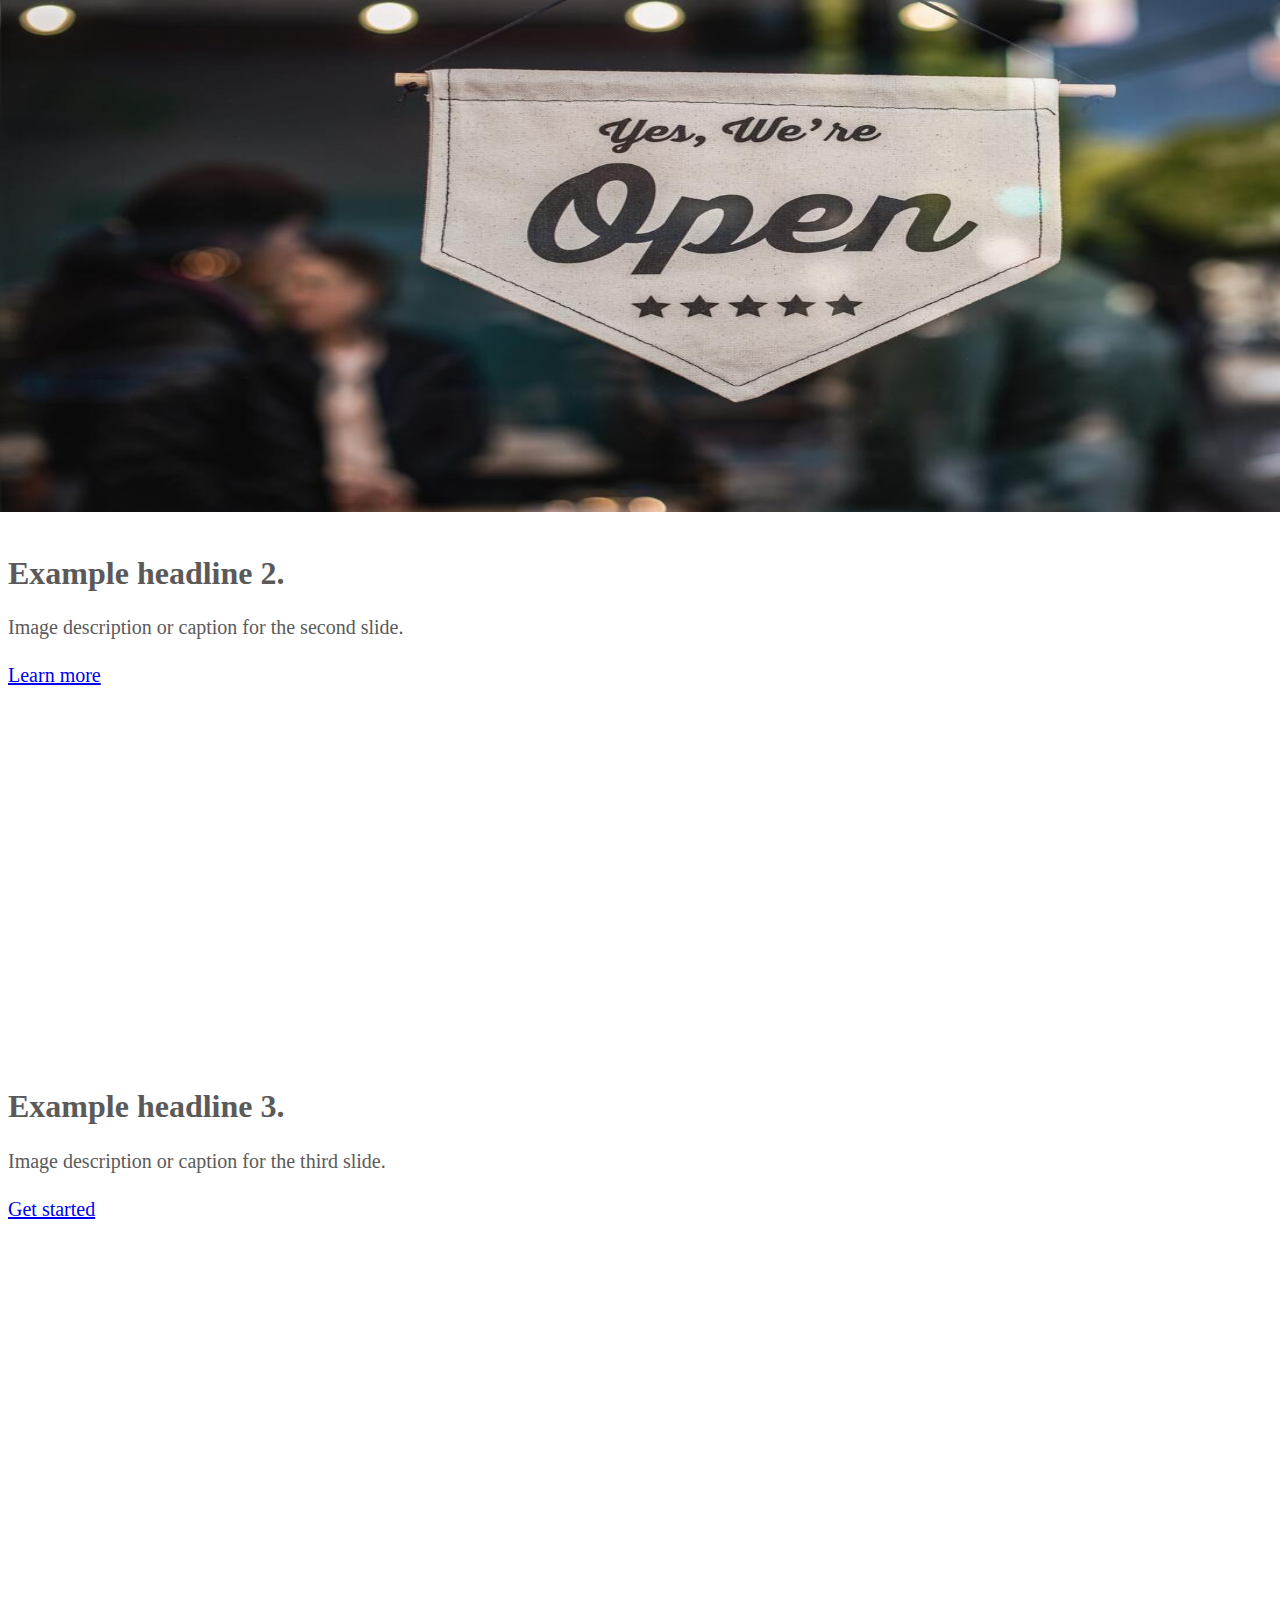
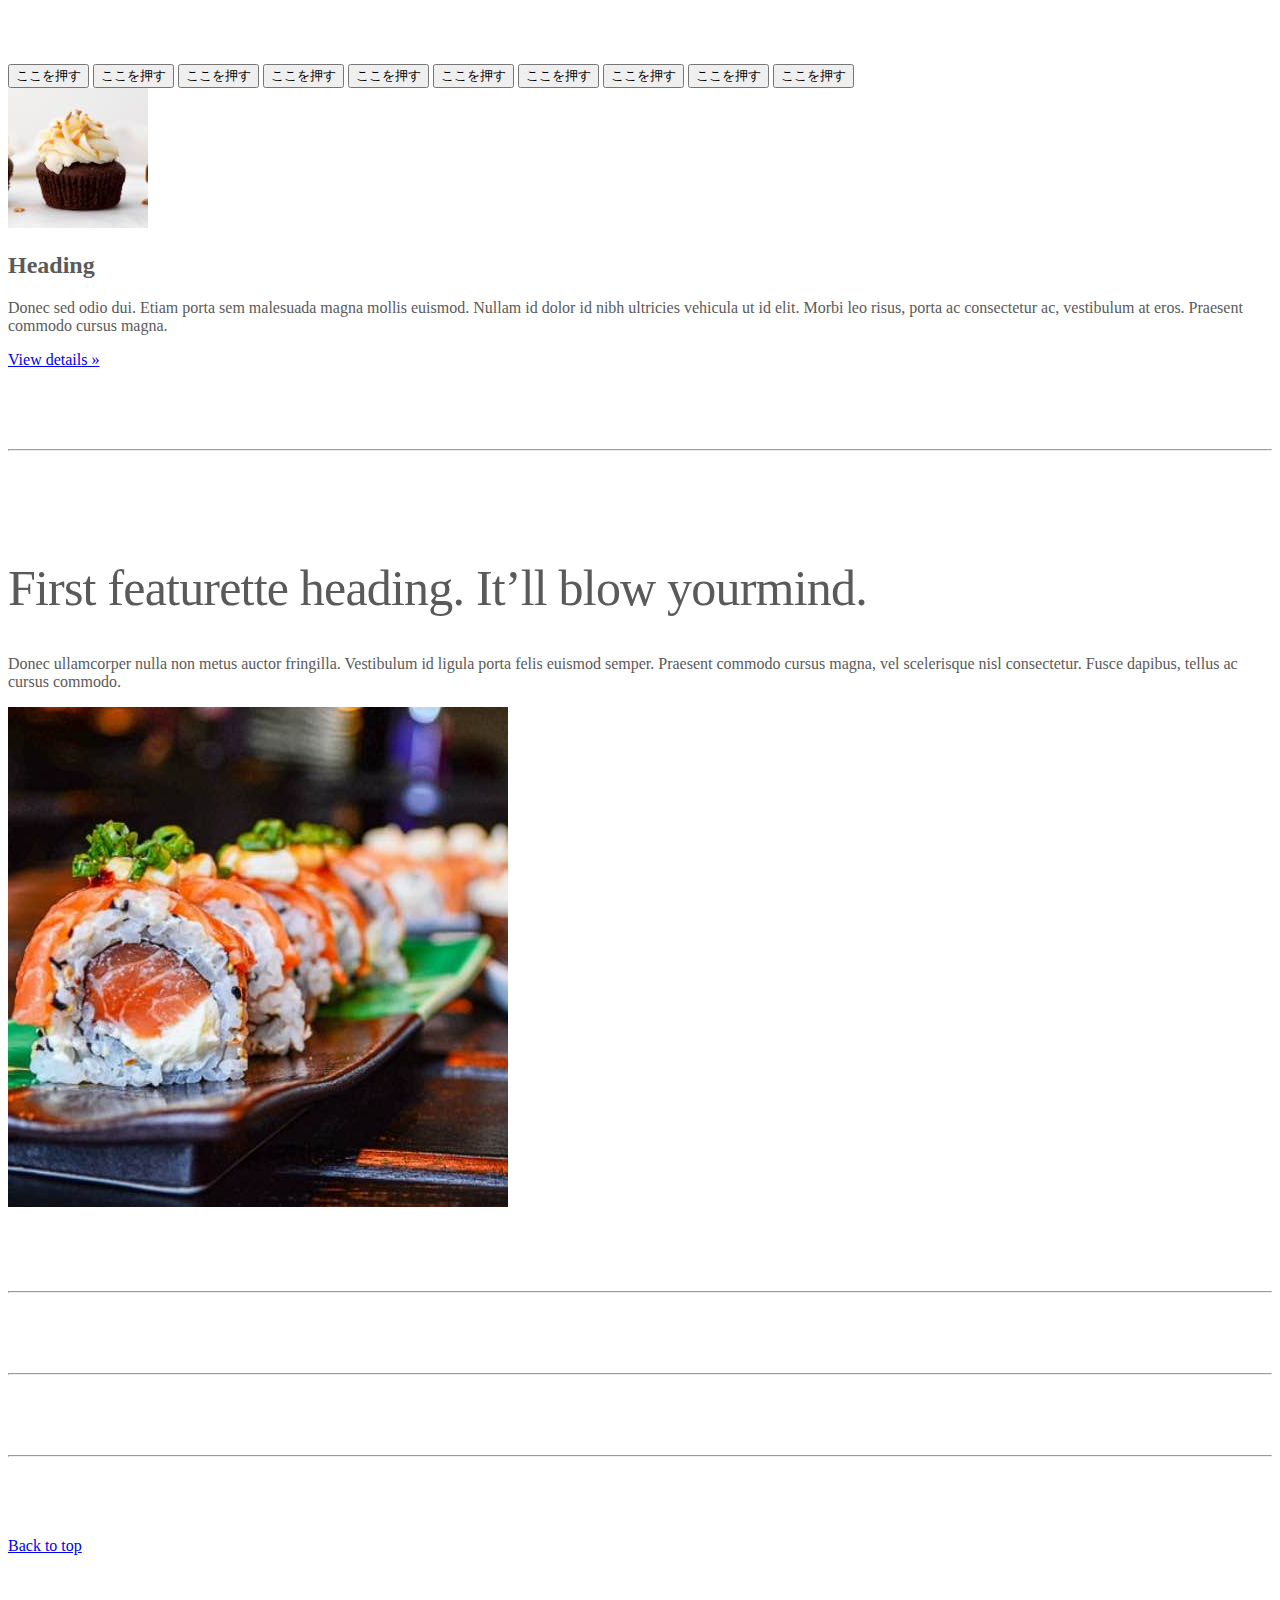
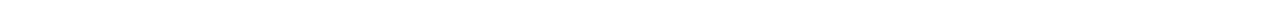
<file: bs_kadai_004/index_for_student.html>
<!doctype html>
<html lang="en">
  <head>
    <meta charset="utf-8">
    <meta name="viewport" content="width=device-width, initial-scale=1">
    <meta name="description" content="">
    <meta name="author" content="Mark Otto, Jacob Thornton, and Bootstrap contributors">
    <meta name="generator" content="Hugo 0.79.0">
    <title>Carousel Template · Bootstrap v5.0</title>
    <link rel="canonical" href="https://getbootstrap.com/docs/5.0/examples/carousel/">
    <!-- ************************************************ bootstrap.min.cssの読み込み -->
      <link href="https://cdn.jsdelivr.net/npm/bootstrap@5.0.0-beta1/dist/css/bootstrap.min.css" rel="stylesheet" integrity="sha384-giJF6kkoqNQ00vy+HMDP7azOuL0xtbfIcaT9wjKHr8RbDVddVHyTfAAsrekwKmP1" crossorigin="anonymous">
       <!-- ************************************************ carousel.cssの読み込み -->
    <link href="carousel.css" rel="stylesheet">
    <!-- ************************************************ bootstrap.bundle.min.jsの読み込み -->
      <script src="https://cdn.jsdelivr.net/npm/bootstrap@5.0.0-beta1/dist/js/bootstrap.bundle.min.js" integrity="sha384-ygbV9kiqUc6oa4msXn9868pTtWMgiQaeYH7/t7LECLbyPA2x65Kgf80OJFdroafW" crossorigin="anonymous" defer></script>
</head>
  <body>
    <main>
      <!-- ************************************************ カールセル開始 -->
      <!-- <div id="myCarousel" class="carousel slide" data-bs-ride="carousel"> -->
         <div id="myCarousel" class="carousel slide carousel-fade" data-bs-ride="carousel">
  

        <!-- <div class="carousel-inner"> -->
        <div class="carousel-inner">
          <!-- <div class="carousel-item active"> -->
          <div class="carousel-item active">
            <img src="img/top_1.jpg" alt="サンプル画像1">
            <div class="container">
              <!-- <div class="carousel-caption"> -->
              <div class="carousel-caption">
                <h1>Example headline.</h1>
                <p>Cras justo odio, dapibus ac facilisis in, egestas eget quam. Donec id elit non mi porta gravida at eget
                  metus. Nullam id dolor id nibh ultricies vehicula ut id elit.</p>
                <!-- <p><a class="btn btn-lg btn-primary" href="#" role="button">Sign up today</a></p> -->
                <p><a class="btn btn-lg btn-primary" href="#" role="button">Sign up today</a></p>
              </div>
            </div>
          </div>
              <div class="carousel-item">
  <img src="img/top_2.jpg" alt="サンプル画像2">
  <div class="container">
    <div class="carousel-caption">
      <h1>Example headline 2.</h1>
      <p>Image description or caption for the second slide.</p>
      <p><a class="btn btn-lg btn-primary" href="#" role="button">Learn more</a></p>
    </div>
  </div>
</div>

<div class="carousel-item">
  <img src="img/top_3.jpg" alt="サンプル画像3">
  <div class="container">
    <div class="carousel-caption">
      <h1>Example headline 3.</h1>
      <p>Image description or caption for the third slide.</p>
      <p><a class="btn btn-lg btn-primary" href="#" role="button">Get started</a></p>
    </div>
  </div>
</div>
        </div>
      </div>
      <!-- ************************************************ カールセル終了 -->
         <div class="container">

     <style>
              .button-test {
          /* パディング(余白)上下方向10px 左右方向30px */
          padding: 10px 30px;
          /* ボタンの幅 300px */
          width: 300px;
          /* 背景色 青 */
          background-color: blue;
          /* フォント色 白 */
          color: white;
                   /* テキスト中央揃え */
         text-align: center;
         /* フォントを太く */
         font-weight: bold;
         /* ボタンの角を丸める */
         border-radius: 5px;
                  /* 上下左右方向の余白外側30px */
         margin: 30px;
         /* ボタンの影 */
         box-shadow: 0 0 20px 0 rgba(0, 0, 0, 30%);
         }
               
     </style>

     <!-- buttonテスト -->
<button class="btn btn-primary">ここを押す</button>
<button class="btn btn-success btn-lg">ここを押す</button>
<button class="btn btn-warning">ここを押す</button>
<button class="btn btn-danger btn-sm">ここを押す</button>

<!-- 枠のみボタン（アウトライン） -->
<button class="btn btn-outline-primary">ここを押す</button>
<button class="btn btn-outline-secondary">ここを押す</button>
<button class="btn btn-outline-success">ここを押す</button>

<!-- サイズ変更（btn-sm, btn-lg） -->
<button class="btn btn-info btn-lg">ここを押す</button>
<button class="btn btn-dark btn-sm">ここを押す</button>

<!-- 影付き（shadowクラス） -->
<button class="btn btn-secondary shadow">ここを押す</button>
<!-- 既存のコード内でもshadow付きボタンを使用済み（重複可） -->

   </div>
      <!-- <div class="container marketing"> -->
      <div class="">
        <!-- <div class="row"> -->
        <div class="">
          <!-- <div class="col-lg-4"> -->
          <div class="">
            <img src="img/cake.jpg" class="rounded-circle" alt="サンプル画像2">
            <h2>Heading</h2>
            <p>Donec sed odio dui. Etiam porta sem malesuada magna mollis euismod. Nullam id dolor id nibh ultricies
              vehicula ut id elit. Morbi leo risus, porta ac consectetur ac, vestibulum at eros. Praesent commodo cursus
              magna.</p>
            <!-- <p><a class="btn btn-secondary" href="#" role="button">View details &raquo;</a></p> -->
            <p><a class="" href="#" role="button">View details &raquo;</a></p>
          </div>
        </div>
        <hr class="featurette-divider">
        <!-- <div class="row"> -->
        <div class="">
          <!-- <div class="col-md-7"> -->
          <div class="">
            <!-- <h2 class="featurette-heading">First featurette heading. <span class="text-muted">It’ll blow yourmind.</span> -->
            <h2 class="featurette-heading">First featurette heading. <span class="">It’ll blow yourmind.</span></h2>
            <!-- <p class="lead">Donec ullamcorper nulla non metus auctor fringilla. Vestibulum id ligula porta felis
              euismod
              semper. Praesent commodo cursus magna, vel scelerisque nisl consectetur. Fusce dapibus, tellus ac cursus
              commodo.</p> -->
            <p class="">
              Donec ullamcorper nulla non metus auctor fringilla. Vestibulum id ligula porta felis
              euismod
              semper. Praesent commodo cursus magna, vel scelerisque nisl consectetur. Fusce dapibus, tellus ac cursus
              commodo.
            </p>
          </div>
          <!-- <div class="col-md-5"> -->
          <div class="">
            <!-- <img src="img/sushi.jpg" class="img-fluid" alt=""> -->
            <img src="img/sushi.jpg" class="" alt="サンプル画像3">
          </div>
        </div>
        <hr class="featurette-divider">
        <!-- ここにもう一つ左右を反転させたものを作ります。 -->
        <hr class="featurette-divider">
        <!-- ここにもう一つ左右を反転させたものを作ります。 -->
        <hr class="featurette-divider">
        <footer class="container">
          <!-- <p class="float-end"><a href="#">Back to top</a></p> -->
          <p class=""><a href="#">Back to top</a></p>
        </footer>
      </div>
    </main>
  </body>

</html>
</file>
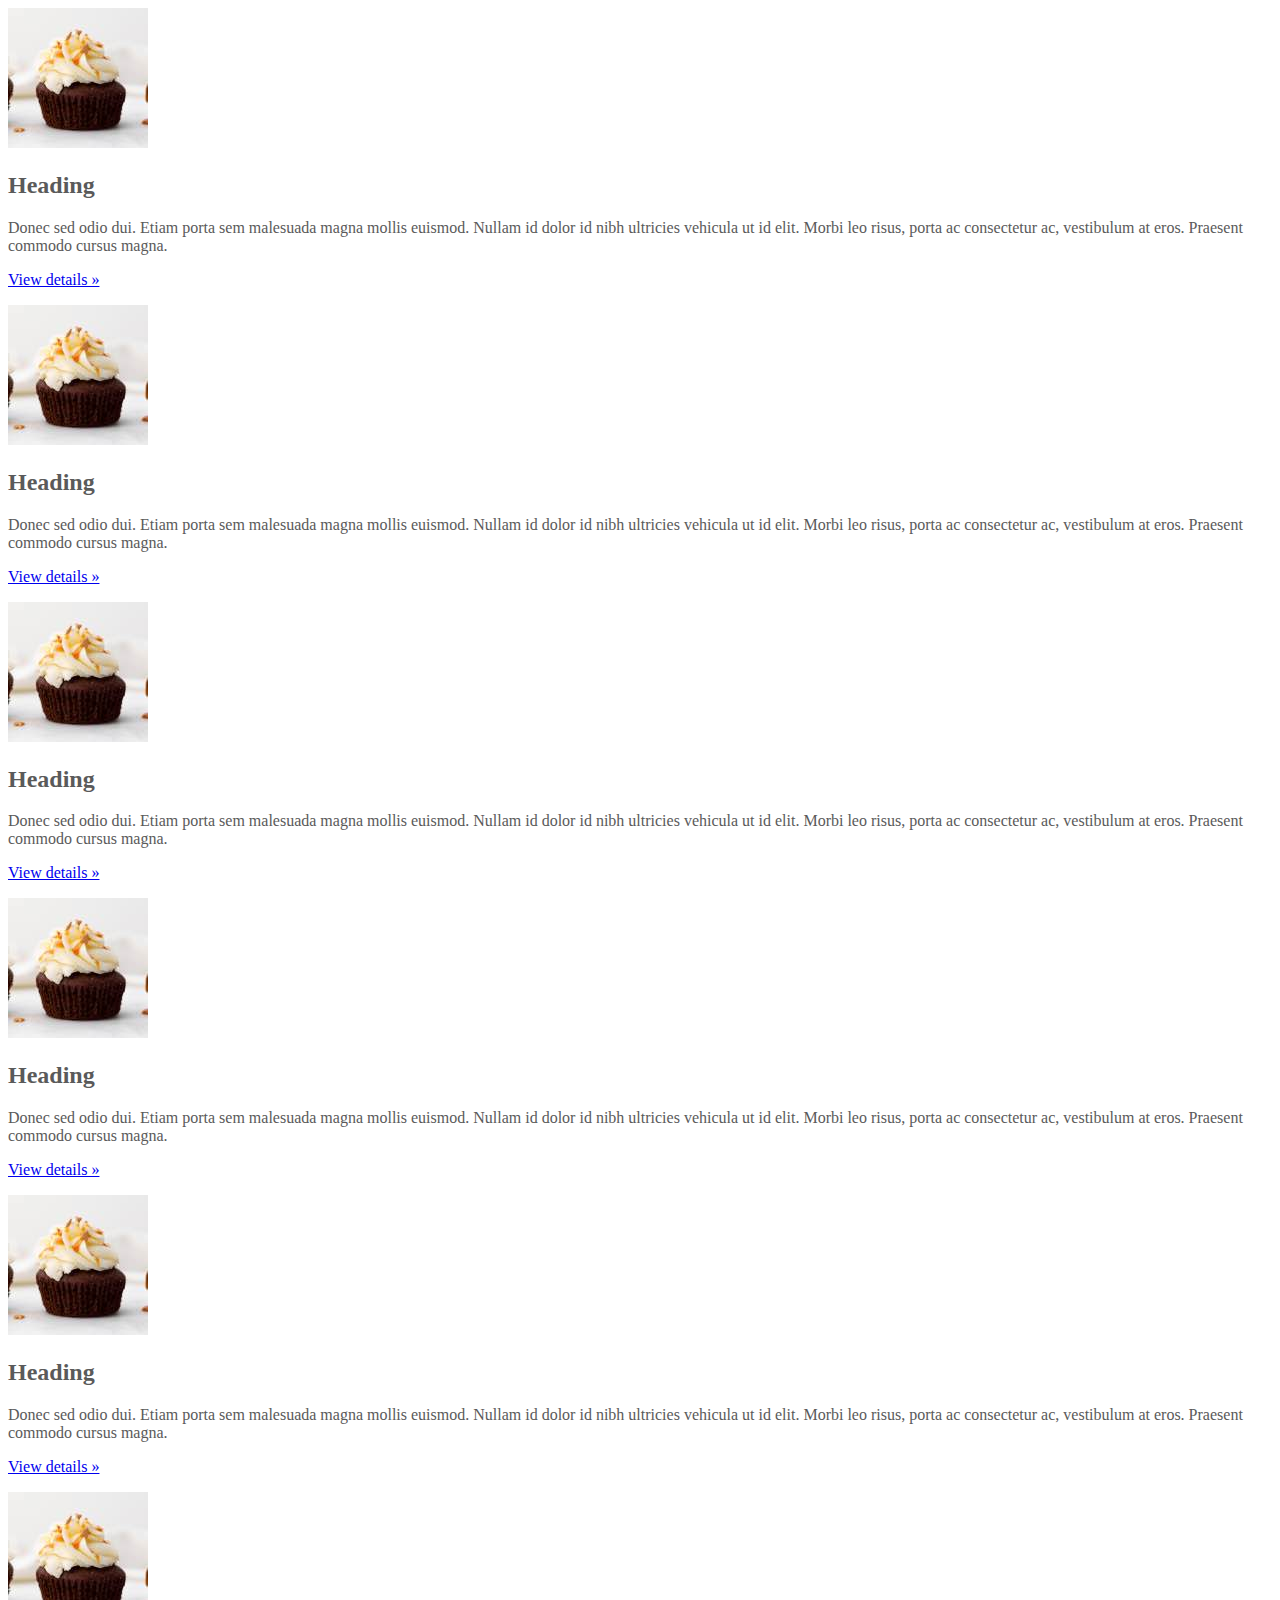
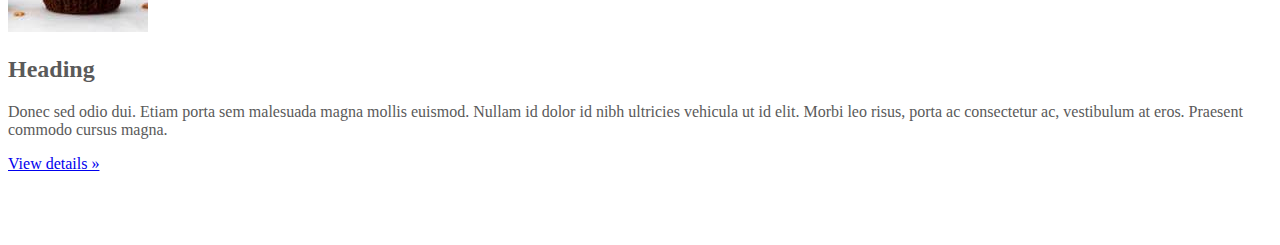
<file: bs_kadai_005/index_for_student.html>
<!doctype html>
<html lang="en">
  <head>
    <meta charset="utf-8">
    <meta name="viewport" content="width=device-width, initial-scale=1">
    <meta name="description" content="">
    <meta name="author" content="Mark Otto, Jacob Thornton, and Bootstrap contributors">
    <meta name="generator" content="Hugo 0.79.0">
    <title>Carousel Template · Bootstrap v5.0</title>
    <link rel="canonical" href="https://getbootstrap.com/docs/5.0/examples/carousel/">
    <!-- ************************************************ bootstrap.min.cssの読み込み -->
      <link href="https://cdn.jsdelivr.net/npm/bootstrap@5.0.0-beta1/dist/css/bootstrap.min.css" rel="stylesheet" integrity="sha384-giJF6kkoqNQ00vy+HMDP7azOuL0xtbfIcaT9wjKHr8RbDVddVHyTfAAsrekwKmP1" crossorigin="anonymous">
       <!-- ************************************************ carousel.cssの読み込み -->
    <link href="carousel.css" rel="stylesheet">
    <!-- ************************************************ bootstrap.bundle.min.jsの読み込み -->
      <script src="https://cdn.jsdelivr.net/npm/bootstrap@5.0.0-beta1/dist/js/bootstrap.bundle.min.js" integrity="sha384-ygbV9kiqUc6oa4msXn9868pTtWMgiQaeYH7/t7LECLbyPA2x65Kgf80OJFdroafW" crossorigin="anonymous" defer></script>
</head>
  <body>
    <main>
           <!-- カルーセル開始 -->
<div class="container">
  <div class="row">
    <div class="col-md-2 col-6 text-center">
      <img src="img/cake.jpg" class="rounded-circle" alt="サンプル画像2">
      <h2>Heading</h2>
      <p>
        Donec sed odio dui. Etiam porta sem malesuada magna mollis
        euismod. Nullam id dolor id nibh ultricies vehicula ut id elit.
        Morbi leo risus, porta ac consectetur ac, vestibulum at eros.
        Praesent commodo cursus magna.
      </p>
      <p>
        <a class="btn btn-secondary" href="#" role="button">View details &raquo;</a>
      </p>
    </div>
    <div class="col-md-2 col-6 text-center">
      <img src="img/cake.jpg" class="rounded-circle" alt="サンプル画像3">
      <h2>Heading</h2>
      <p>Donec sed odio dui. Etiam porta sem malesuada magna mollis
        euismod. Nullam id dolor id nibh ultricies vehicula ut id elit.
        Morbi leo risus, porta ac consectetur ac, vestibulum at eros.
        Praesent commodo cursus magna.</p>
      <p>
        <a class="btn btn-secondary" href="#" role="button">View details &raquo;</a>
      </p>
    </div>
    <div class="col-md-2 col-6 text-center">
      <img src="img/cake.jpg" class="rounded-circle" alt="サンプル画像4">
      <h2>Heading</h2>
      <p>Donec sed odio dui. Etiam porta sem malesuada magna mollis
        euismod. Nullam id dolor id nibh ultricies vehicula ut id elit.
        Morbi leo risus, porta ac consectetur ac, vestibulum at eros.
        Praesent commodo cursus magna.</p>
      <p>
        <a class="btn btn-secondary" href="#" role="button">View details &raquo;</a>
      </p>
    </div>
    <div class="col-md-2 col-6 text-center">
      <img src="img/cake.jpg" class="rounded-circle" alt="サンプル画像5">
      <h2>Heading</h2>
      <p>Donec sed odio dui. Etiam porta sem malesuada magna mollis
        euismod. Nullam id dolor id nibh ultricies vehicula ut id elit.
        Morbi leo risus, porta ac consectetur ac, vestibulum at eros.
        Praesent commodo cursus magna.</p>
      <p>
        <a class="btn btn-secondary" href="#" role="button">View details &raquo;</a>
      </p>
    </div>
    <div class="col-md-2 col-6 text-center">
      <img src="img/cake.jpg" class="rounded-circle" alt="サンプル画像6">
      <h2>Heading</h2>
      <p>Donec sed odio dui. Etiam porta sem malesuada magna mollis
        euismod. Nullam id dolor id nibh ultricies vehicula ut id elit.
        Morbi leo risus, porta ac consectetur ac, vestibulum at eros.
        Praesent commodo cursus magna.</p>
      <p>
        <a class="btn btn-secondary" href="#" role="button">View details &raquo;</a>
      </p>
    </div>
    <div class="col-md-2 col-6 text-center">
      <img src="img/cake.jpg" class="rounded-circle" alt="サンプル画像7">
      <h2>Heading</h2>
      <p>Donec sed odio dui. Etiam porta sem malesuada magna mollis
        euismod. Nullam id dolor id nibh ultricies vehicula ut id elit.
        Morbi leo risus, porta ac consectetur ac, vestibulum at eros.
        Praesent commodo cursus magna.</p>
      <p>
        <a class="btn btn-secondary" href="#" role="button">View details &raquo;</a>
      </p>
    </div>
  </div>
</div>

</html>
</file>
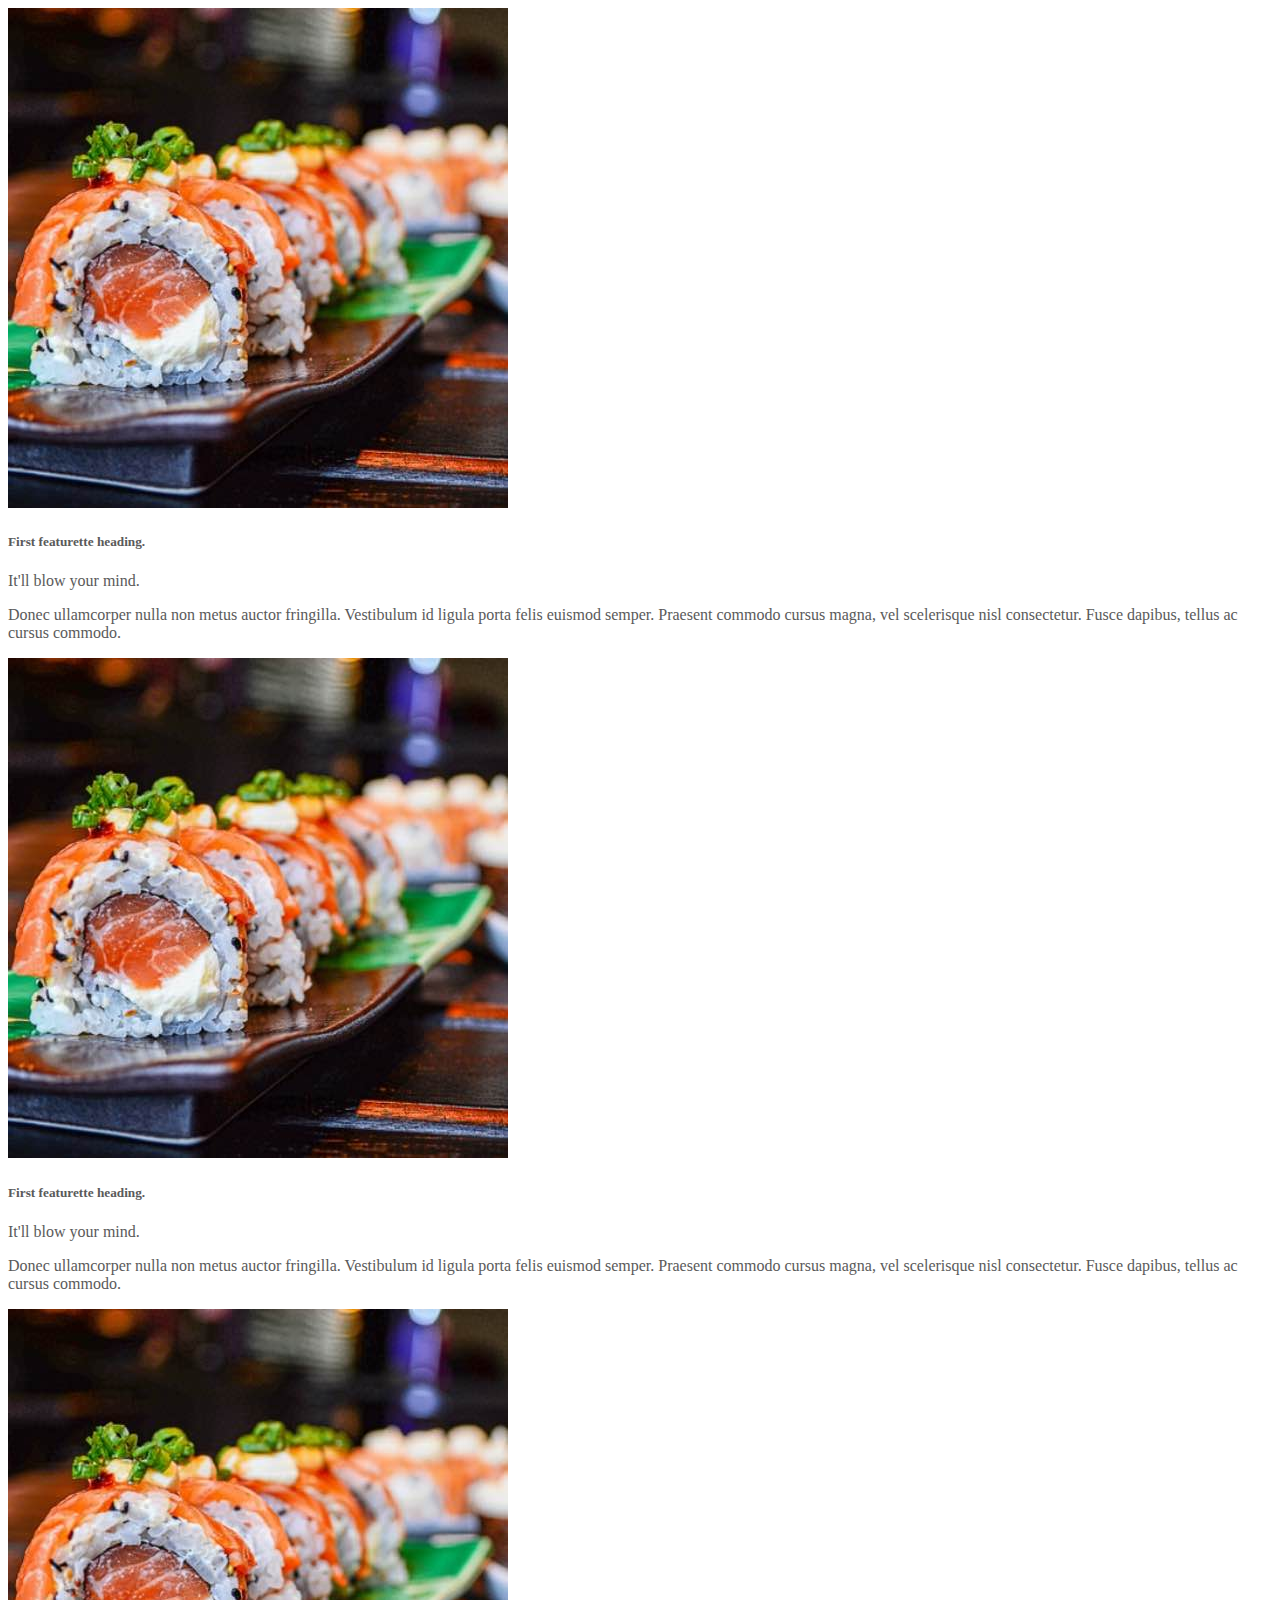
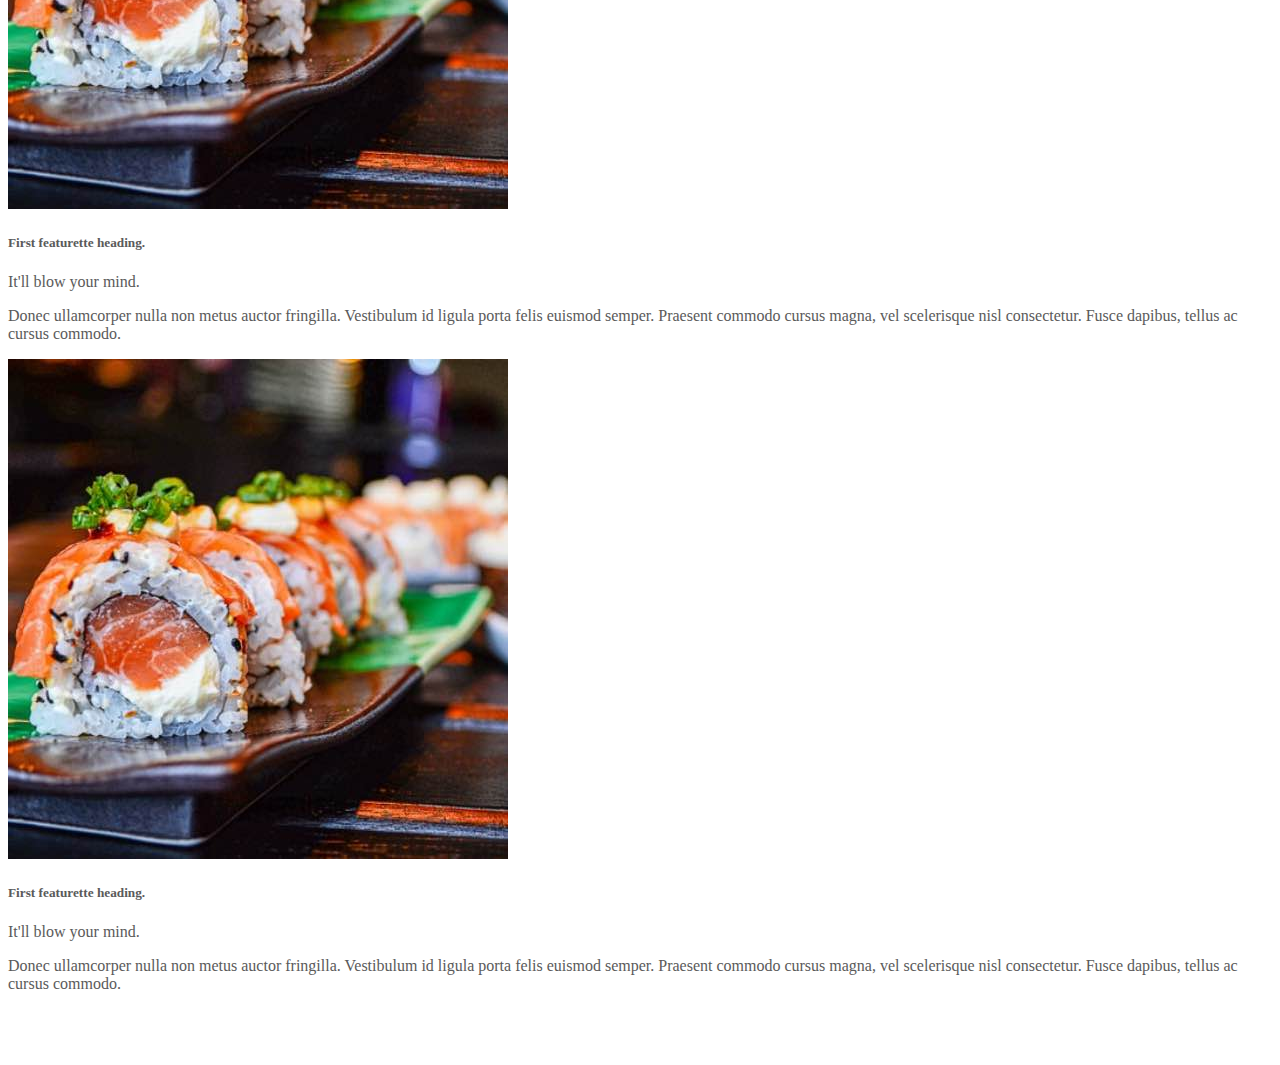
<file: bs_kadai_006/index_for_student.html>
<!doctype html>
<html lang="en">
  <head>
    <meta charset="utf-8">
    <meta name="viewport" content="width=device-width, initial-scale=1">
    <meta name="description" content="">
    <meta name="author" content="Mark Otto, Jacob Thornton, and Bootstrap contributors">
    <meta name="generator" content="Hugo 0.79.0">
    <title>Carousel Template · Bootstrap v5.0</title>
    <link rel="canonical" href="https://getbootstrap.com/docs/5.0/examples/carousel/">
    <!-- ************************************************ bootstrap.min.cssの読み込み -->
      <link href="https://cdn.jsdelivr.net/npm/bootstrap@5.0.0-beta1/dist/css/bootstrap.min.css" rel="stylesheet" integrity="sha384-giJF6kkoqNQ00vy+HMDP7azOuL0xtbfIcaT9wjKHr8RbDVddVHyTfAAsrekwKmP1" crossorigin="anonymous">
       <!-- ************************************************ carousel.cssの読み込み -->
    <link href="carousel.css" rel="stylesheet">
    <!-- ************************************************ bootstrap.bundle.min.jsの読み込み -->
      <script src="https://cdn.jsdelivr.net/npm/bootstrap@5.0.0-beta1/dist/js/bootstrap.bundle.min.js" integrity="sha384-ygbV9kiqUc6oa4msXn9868pTtWMgiQaeYH7/t7LECLbyPA2x65Kgf80OJFdroafW" crossorigin="anonymous" defer></script>
</head>
  <body>
    <main>
           <!-- カルーセル開始 -->
<div class="container">
  <div class="row row-cols-1 row-cols-md-4 g-4">
    <div class="col">
      <div class="card h-100">
        <img src="img/sushi.jpg" class="card-img-top">
        <div class="card-body">
          <h5 class="card-title fw-bold mb-2">First featurette heading.</h5>
          <div class="mb-3 text-muted fw-bold">It'll blow your mind.</div>
          <p class="card-text mb-0">
            Donec ullamcorper nulla non metus auctor fringilla. Vestibulum id ligula porta felis euismod semper. Praesent commodo cursus magna, vel scelerisque nisl consectetur. Fusce dapibus, tellus ac cursus commodo.
          </p>
        </div>
      </div>
    </div>
    <div class="col">
      <div class="card h-100">
        <img src="img/sushi.jpg" class="card-img-top">
        <div class="card-body">
          <h5 class="card-title fw-bold mb-2">First featurette heading.</h5>
          <div class="mb-3 text-muted fw-bold">It'll blow your mind.</div>
          <p class="card-text mb-0">
            Donec ullamcorper nulla non metus auctor fringilla. Vestibulum id ligula porta felis euismod semper. Praesent commodo cursus magna, vel scelerisque nisl consectetur. Fusce dapibus, tellus ac cursus commodo.
          </p>
        </div>
      </div>
    </div>
    <div class="col">
      <div class="card h-100">
        <img src="img/sushi.jpg" class="card-img-top">
        <div class="card-body">
          <h5 class="card-title fw-bold mb-2">First featurette heading.</h5>
          <div class="mb-3 text-muted fw-bold">It'll blow your mind.</div>
          <p class="card-text mb-0">
            Donec ullamcorper nulla non metus auctor fringilla. Vestibulum id ligula porta felis euismod semper. Praesent commodo cursus magna, vel scelerisque nisl consectetur. Fusce dapibus, tellus ac cursus commodo.
          </p>
        </div>
      </div>
    </div>
    <div class="col">
      <div class="card h-100">
        <img src="img/sushi.jpg" class="card-img-top">
        <div class="card-body">
          <h5 class="card-title fw-bold mb-2">First featurette heading.</h5>
          <div class="mb-3 text-muted fw-bold">It'll blow your mind.</div>
          <p class="card-text mb-0">
            Donec ullamcorper nulla non metus auctor fringilla. Vestibulum id ligula porta felis euismod semper. Praesent commodo cursus magna, vel scelerisque nisl consectetur. Fusce dapibus, tellus ac cursus commodo.
          </p>
        </div>
      </div>
    </div>
  </div>
</div>



</html>
</file>
<file: code_for_design_comp/stylesheet/style.css>
/* ----------------------------------------------- 共通 */
html,
body {
  overflow-x: hidden;
}

body {
  color: #000000;
  font-family: 'Noto Sans JP', sans-serif;
  padding-bottom: 0;

}

p {
  line-height: 2.0em;
  font-weight: 100;
  font-style: normal;
  font-size: 14px;

}

.section_title {
  font-size: 36px;
  font-weight: 600;
}

.section_title::after {
  display: block;
  font-size: 14px;
  font-weight: 400;
  padding: 16px 0 16px;
  width: 100px;
  border-bottom: solid 1px #000000;
}



/* ----------------------------------------------- ナビゲーションバー */

.navbar_brand_logo {

  /* サイズを32pxの正方形へ変更 */
  width: 32px;
  height: 32px;

  /* imgはインライン要素なのでインラインブロックに設定 */
  display: inline-block;

  /* "SAMURAI KITCHEN" 文字との空白を15pxに設定 */
  margin-right: 15px;

}

/* カンマで区切ると複数のクラスに適用可能 */
.my_navbar_brand,
.my_nav_link {

  /* フォントサイズを16pxに設定 */
  font-size: 16px;

  /* フォントをserif体に設定 */
  font-family: 'Lora', serif;

  /* フォント色を黒色に設定 */
  color: #000000 !important;

}

/* Bootstrapのボタンに初期設定されている周囲のborder（枠線）を消す */
.navbar-toggler {
  padding: 0 !important;
  border: none;
}

/* ハンバーガーボタンがチェック状態である（押されている）とき、閉じるボタン（×）を表示する */
#hamburger_btn_check:checked~.hamburger_btn .btn_close {
  display: block;
}

/* ハンバーガーボタンがチェック状態である（押されている）とき、ハンバーガーボタンを表示しない */
#hamburger_btn_check:checked~.hamburger_btn .btn_open {
  display: none;
}

/* 最初に表示した時は、閉じるボタン（×）は表示しない */
.btn_close {
  display: none;
}

/* ハンバーガーボタンが押されているかを判断するためのチェックボックスは隠す */
#hamburger_btn_check {
  display: none;
}



/* ----------------------------------------------- カールセル */

.my_carousel_caption {
  font-size: 52px;
  padding-top: 1.25rem;
  padding-bottom: 1.25rem;
  color: #fff;
  text-align: center;
  font-family: 'Lora', serif;
  line-height: 1.5em;
}

.my_carousel_caption::before {
  content: url(../img/logoSymbol_White.png);
  display: block;
}

@media screen and (max-width:375px) {
  .my_carousel_caption {
    font-size: 27px;
  }
}

.carousel-item {
  height: 32rem;
}

.carousel-item>img {
  position: absolute;
  top: 0;
  left: 0;
  min-width: 100%;
  height: 32rem;
}




/* ----------------------------------------------- アバウト */

.about::after {
  content: "私たちについて";
}

.about_us_bg {
  background-color: #FFE6A5;
}



/* ----------------------------------------------- ギャラリー */

.gallery::after {
  content: "ギャラリー";
  margin: 0 auto 0;
}




/* ----------------------------------------------- メニュー */


.menu::after {
  content: "メニュー";
  margin: 0 auto 0;
}

.menu_title {
  font-size: 18px;
  font-weight: 600;
  font-style: normal;
}

.menu_price {
  font-size: 20px;
  font-weight: 400;
  font-family: 'Lora', serif;
}


/* ----------------------------------------------- レビュー */


.review_wrapper {
  background-image: url(../img/background-reviews.jpg);
  background-repeat: no-repeat;
  background-size: cover;
}

.review::after {
  content: "お客様の声";
  margin: 0 auto 0;
  border-bottom: solid 1px #FFFFFF;
}

.h_420 {
  height: 420px;
  position: relative;
}

.reviewer_img {
  width: 48px;
  height: 48px;
  border-radius: 50%;
  margin-right: 16px;
}

.star_img {
  width: 25px;
  height: 25px;
}

.fix_bottom {
  position: absolute;
  width: 80px;
  height: 44px;
  left: 24px;
  bottom: 24px;
}


/* ----------------------------------------------- アクセス */

.access::after {
  content: "アクセス";
  margin: 0 auto 0;
}



/* ----------------------------------------------- フッター */

#footer {
  background-color: #FAFAFA;
}

.copy_right {
  font-size: 14px;
  position: absolute;
  bottom: 1rem;
  left: 12px;
  display: flex;
}

.copy_right>p {
  margin-right: 5rem;
  margin-bottom: 0;
}

.copy_right>img.sns_img {
  height: 24px;
  width: 24px;
  margin-right: 10px;
  margin-top: 0;
}

.restaurant_info p {
  font-weight: 400;
  line-height: 1.5;
  font-size: 16px;
}

.restaurant_info img {
  width: 20px;
  height: 20px;
  margin-right: 10px;
  line-height: 1.5;
  margin-top: auto;
}

.footer_brand_logo {
  width: 64px;
  height: 64px;
  display: inline-block;
  margin-right: 15px;
}

.footer_text {
  font-size: 24px;
  font-family: 'Lora', serif;
}

@media screen and (max-width: 991px) {
  .footer_text,
  .copy_right {
    margin-top: 2rem;
    text-align: center;
    position: relative;
  }

  .copy_right>p,img {
    margin-right: 1rem;
    font-size: 14px;
    margin: 0;
    line-height: 35px;
  }
}
</file>
<file: bs_kadai_003/carousel.css>
/* ----------------------------------------------- 全体の文字色修正と下部の余白の調整 */
body {
  /* padding-top: 3rem; */
  padding-bottom: 3rem;
  color: #5a5a5a;
}

/* ----------------------------------------------- カルーセルのカスタマイズ */
.carousel {
  margin-bottom: 4rem;
}

.carousel-caption {
  bottom: 3rem;
  z-index: 10;
}

.carousel-item {
  height: 32rem;
}

.carousel-item > img {
  position: absolute;
  top: 0;
  left: 0;
  min-width: 100%;
  height: 32rem;
}

/* ----------------------------------------------- マーケティングコンテンツ */
.marketing .col-lg-4 {
  margin-bottom: 1.5rem;
  text-align: center;
}

.marketing h2 {
  font-weight: 400;
}

/* rtl:begin:ignore */
.marketing .col-lg-4 p {
  margin-right: .75rem;
  margin-left: .75rem;
}

/* rtl:end:ignore */

/* ----------------------------------------------- フィーチャーレット */
.featurette-divider {
  margin: 5rem 0;
  /* Space out the Bootstrap <hr> more */
}

.featurette-heading {
  font-weight: 300;
  line-height: 1;
  /* rtl:remove */
  letter-spacing: -.05rem;
}

/* ----------------------------------------------- レスポンシブデザイン */
@media (min-width: 40em) {
  .carousel-caption p {
    margin-bottom: 1.25rem;
    font-size: 1.25rem;
    line-height: 1.4;
  }

  .featurette-heading {
    font-size: 50px;
  }
}

@media (min-width: 62em) {
  .featurette-heading {
    margin-top: 7rem;
  }
}
</file>
<file: bs_kadai_004/carousel.css>
/* ----------------------------------------------- 全体の文字色修正と下部の余白の調整 */
body {
  /* padding-top: 3rem; */
  padding-bottom: 3rem;
  color: #5a5a5a;
}

/* ----------------------------------------------- カルーセルのカスタマイズ */
.carousel {
  margin-bottom: 4rem;
}

.carousel-caption {
  bottom: 3rem;
  z-index: 10;
}

.carousel-item {
  height: 32rem;
}

.carousel-item > img {
  position: absolute;
  top: 0;
  left: 0;
  min-width: 100%;
  height: 32rem;
}

/* ----------------------------------------------- マーケティングコンテンツ */
.marketing .col-lg-4 {
  margin-bottom: 1.5rem;
  text-align: center;
}

.marketing h2 {
  font-weight: 400;
}

/* rtl:begin:ignore */
.marketing .col-lg-4 p {
  margin-right: .75rem;
  margin-left: .75rem;
}

/* rtl:end:ignore */

/* ----------------------------------------------- フィーチャーレット */
.featurette-divider {
  margin: 5rem 0;
  /* Space out the Bootstrap <hr> more */
}

.featurette-heading {
  font-weight: 300;
  line-height: 1;
  /* rtl:remove */
  letter-spacing: -.05rem;
}

/* ----------------------------------------------- レスポンシブデザイン */
@media (min-width: 40em) {
  .carousel-caption p {
    margin-bottom: 1.25rem;
    font-size: 1.25rem;
    line-height: 1.4;
  }

  .featurette-heading {
    font-size: 50px;
  }
}

@media (min-width: 62em) {
  .featurette-heading {
    margin-top: 7rem;
  }
}
</file>
<file: bs_kadai_005/carousel.css>
/* ----------------------------------------------- 全体の文字色修正と下部の余白の調整 */
body {
  /* padding-top: 3rem; */
  padding-bottom: 3rem;
  color: #5a5a5a;
}

/* ----------------------------------------------- カルーセルのカスタマイズ */
.carousel {
  margin-bottom: 4rem;
}

.carousel-caption {
  bottom: 3rem;
  z-index: 10;
}

.carousel-item {
  height: 32rem;
}

.carousel-item > img {
  position: absolute;
  top: 0;
  left: 0;
  min-width: 100%;
  height: 32rem;
}

/* ----------------------------------------------- マーケティングコンテンツ */
.marketing .col-lg-4 {
  margin-bottom: 1.5rem;
  text-align: center;
}

.marketing h2 {
  font-weight: 400;
}

/* rtl:begin:ignore */
.marketing .col-lg-4 p {
  margin-right: .75rem;
  margin-left: .75rem;
}

/* rtl:end:ignore */

/* ----------------------------------------------- フィーチャーレット */
.featurette-divider {
  margin: 5rem 0;
  /* Space out the Bootstrap <hr> more */
}

.featurette-heading {
  font-weight: 300;
  line-height: 1;
  /* rtl:remove */
  letter-spacing: -.05rem;
}

/* ----------------------------------------------- レスポンシブデザイン */
@media (min-width: 40em) {
  .carousel-caption p {
    margin-bottom: 1.25rem;
    font-size: 1.25rem;
    line-height: 1.4;
  }

  .featurette-heading {
    font-size: 50px;
  }
}

@media (min-width: 62em) {
  .featurette-heading {
    margin-top: 7rem;
  }
}
</file>
<file: bs_kadai_006/carousel.css>
/* ----------------------------------------------- 全体の文字色修正と下部の余白の調整 */
body {
  /* padding-top: 3rem; */
  padding-bottom: 3rem;
  color: #5a5a5a;
}

/* ----------------------------------------------- カルーセルのカスタマイズ */
.carousel {
  margin-bottom: 4rem;
}

.carousel-caption {
  bottom: 3rem;
  z-index: 10;
}

.carousel-item {
  height: 32rem;
}

.carousel-item > img {
  position: absolute;
  top: 0;
  left: 0;
  min-width: 100%;
  height: 32rem;
}

/* ----------------------------------------------- マーケティングコンテンツ */
.marketing .col-lg-4 {
  margin-bottom: 1.5rem;
  text-align: center;
}

.marketing h2 {
  font-weight: 400;
}

/* rtl:begin:ignore */
.marketing .col-lg-4 p {
  margin-right: .75rem;
  margin-left: .75rem;
}

/* rtl:end:ignore */

/* ----------------------------------------------- フィーチャーレット */
.featurette-divider {
  margin: 5rem 0;
  /* Space out the Bootstrap <hr> more */
}

.featurette-heading {
  font-weight: 300;
  line-height: 1;
  /* rtl:remove */
  letter-spacing: -.05rem;
}

/* ----------------------------------------------- レスポンシブデザイン */
@media (min-width: 40em) {
  .carousel-caption p {
    margin-bottom: 1.25rem;
    font-size: 1.25rem;
    line-height: 1.4;
  }

  .featurette-heading {
    font-size: 50px;
  }
}

@media (min-width: 62em) {
  .featurette-heading {
    margin-top: 7rem;
  }
}
</file>
